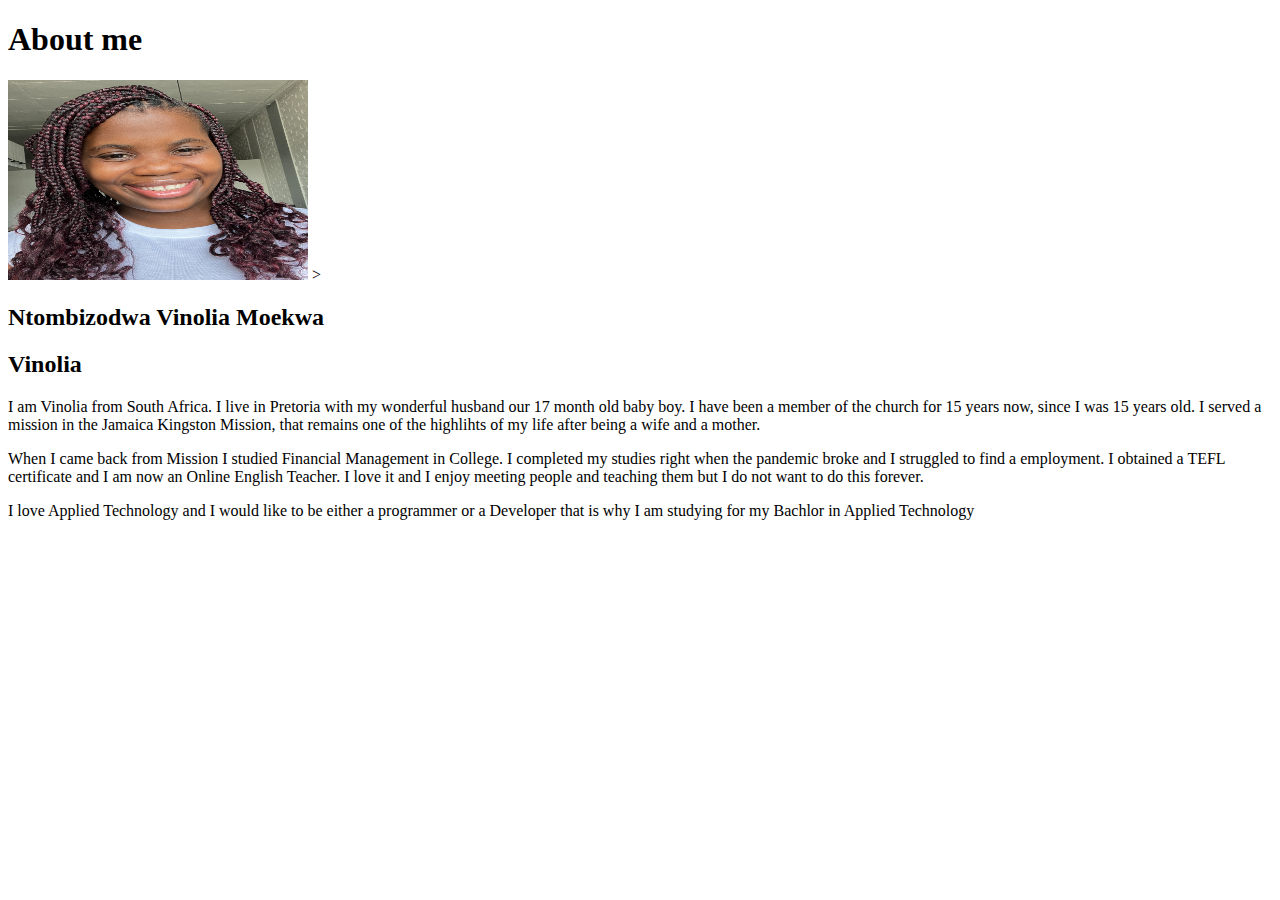
<file: aboutme/index.html>
<!DOCTYPE html>
<html lang="en">
<head>
    <meta charset="UTF-8">
    <meta http-equiv="X-UA-Compatible" content="IE=edge">
    <meta name="viewport" content="width=device-width, initial-scale=1.0">
    <title>Document</title>
</head>
<body>
    <h1>About me </h1>
    <img alt="An African woman smiling in maroon braids " src="images/IMG_8990.JPG"  width="300" height="200"> >
    <h2>Ntombizodwa Vinolia Moekwa</h2>
    <h2>Vinolia</h2>
    <p>I am Vinolia from South Africa. I live in Pretoria with my wonderful husband our 17 month old baby boy. I have been a member of the church for 15 years now, since I was 15 years old. I served a mission in the Jamaica Kingston Mission, that remains one of the highlihts of my life after being a wife and a mother. </p>
    <p>When I came back from Mission I studied Financial Management in College. I completed my studies right when the pandemic broke and I struggled to find a employment. I obtained a TEFL certificate and I am now an Online English Teacher. I love it and I enjoy meeting people and teaching them but I do not want to do this forever. </p>
    <p>I love Applied Technology and I would like to be either a programmer or a Developer that is why I am studying for my Bachlor in Applied Technology</p>
    
</body>
</html>
</file>
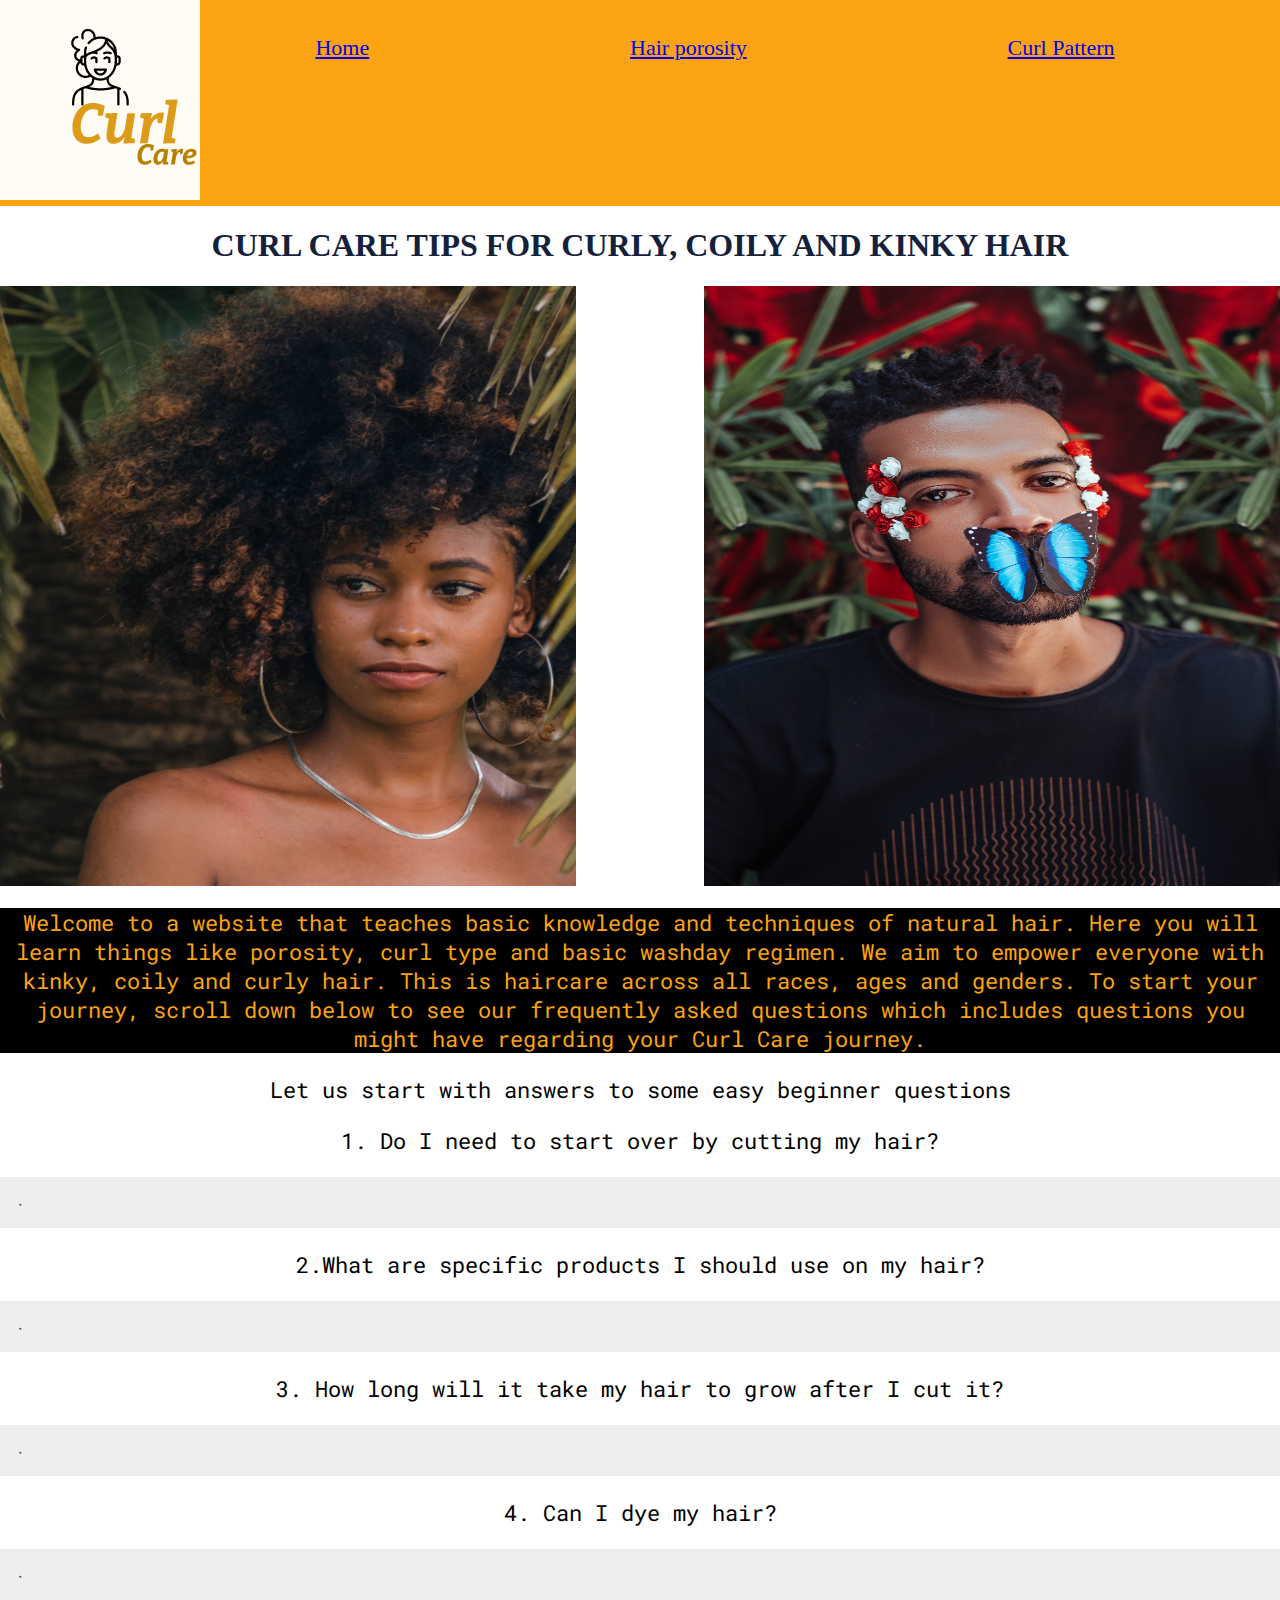
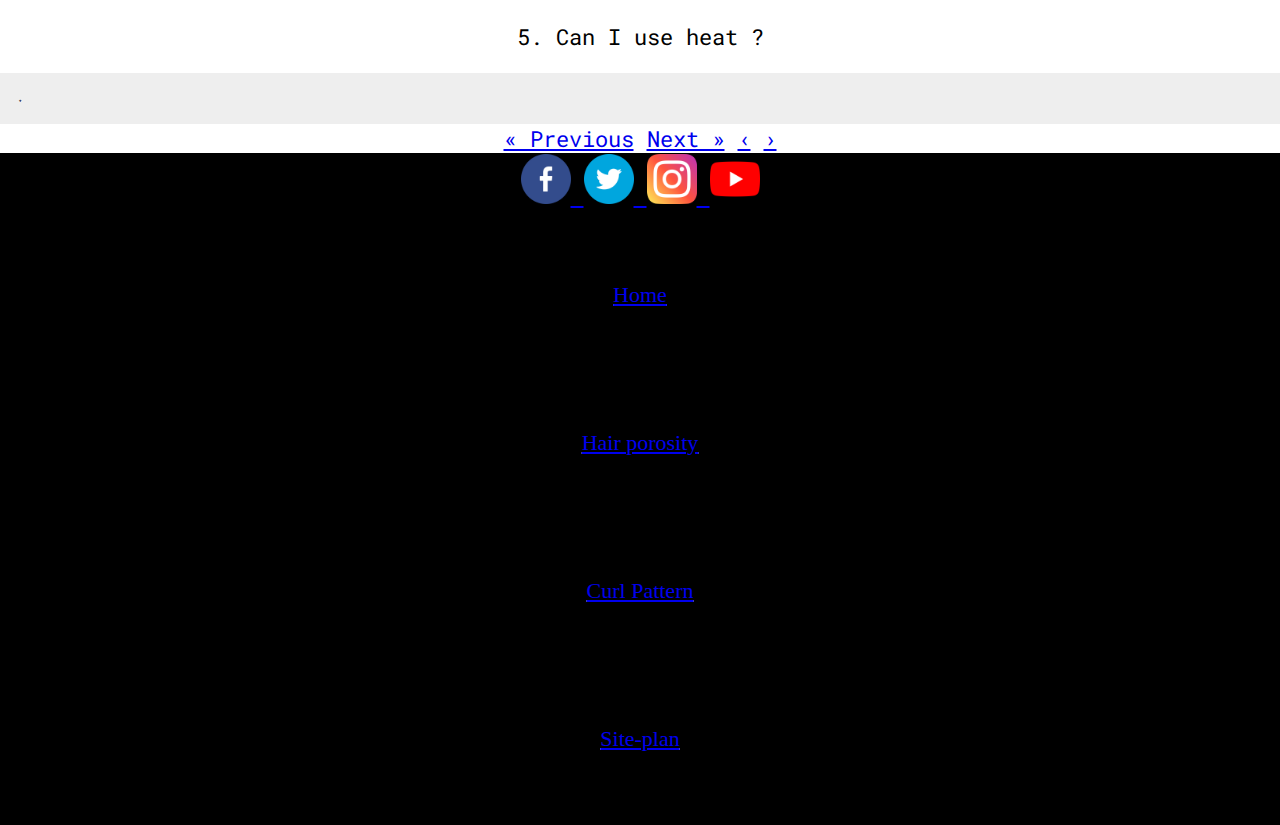
<file: curlcare/index.html>
<!DOCTYPE html>
<html lang="en">

<head>
    <link rel="stylesheet" href="styles/styles.css">
    <meta charset="UTF-8">
    <meta http-equiv="X-UA-Compatible" content="IE=edge">
    <meta name="viewport" content="width=device-width, initial-scale=1.0">
    <title>Curly Care</title>
</head>

<body>
    <div id="content">
        <header>
            <a id="logo_link" href="index.html">
                <img class="logo" src="images/81cc6e8c31fc4b80a42f565411ec5c7e.png" alt="logo">
            </a>
            <nav>
                <a href="index.html">Home</a>
                <a href="hair-porosity.html"> Hair porosity</a>
                <a href="curl-pattern.html"> Curl Pattern</a>
            </nav>
        </header>
        <main class="home-grid">
            <section>
                <h1> CURL CARE TIPS FOR CURLY, COILY AND KINKY HAIR</h1>
                <div id="models">
                    <img class="female" src="images/pexels-nicole-berro-1994818.jpg" alt="nicole">
                    <img class="male" src="images/pexels-lucas-alves-9899358.jpg" alt="lucas">
                </div>
                <p class="navy-background">
                    Welcome to a website that teaches basic knowledge and techniques of natural hair. Here you will
                    learn things like porosity, curl type and basic washday regimen. We aim to empower everyone with
                    kinky, coily and curly hair. This is haircare across all races, ages and genders. To start your
                    journey, scroll down below to see our frequently asked questions which includes questions you might
                    have regarding your Curl Care journey. </p>

                <p>Let us start with answers to some easy beginner questions </p>


                <p>1. Do I need to start over by cutting my hair?</p>
                <button class="accordion">&#x02D6;</button>
                <div class="panel">
                    <p>No, you can simply transition from straight to curly hair by refraining from using chemicals and
                        heat in your hair. You will also need to use products catered for curly hair. </p>
                </div>
                <p>2.What are specific products I should use on my hair?</p>
                <button class="accordion">&#x02D6;</button>
                <div class="panel">
                    <p> Products treat everyone differently so you need to find what works for you. A regimen is the
                        most important part even more important than using specific products. </p>
                </div>
                <p>3. How long will it take my hair to grow after I cut it?</p>
                <button class="accordion">&#x02D6;</button>
                <div class="panel">
                    <p> Healthy hair grows about 2 inches a month. </p>
                </div>
                <p>4. Can I dye my hair? </p>
                <button class="accordion">&#x02D6;</button>
                <div class="panel">
                    <p>You van dye your hair as long as you use plenty of protein in your hair to avoid damage. </p>
                </div>
                <p>5. Can I use heat ? </p>
                <button class="accordion">&#x02D6;</button>
                <div class="panel">
                    <p>You can use heat as long as you use a heat protector and not too often.</p>
                </div>
                <div id="next-buttons">
                    <a href="site-plan.html" class="previous">&laquo; Previous</a>
                    <a href="hair-porosity.html" class="next">Next &raquo;</a>

                    <a href="site-plan.html" class="previous round">&#8249;</a>
                    <a href="hair-porosity.html" class="next round">&#8250;</a>
                </div>
                <script>
                    var accordions = document.getElementsByClassName("accordion");

                    for (var i = 0; i < accordions.length; i++) {
                        accordions[i].addEventListener("click", function () {
                            this.classList.toggle("active");
                            var panel = this.nextElementSibling;
                            if (panel.style.maxHeight) {
                                panel.style.maxHeight = null;
                            } else {
                                panel.style.maxHeight = panel.scrollHeight + "px";
                            }
                        });
                    }

                </script>
            </section>
        </main>
        <footer>
            <div id="socials">
                <a href="https://facebook.com" target="_blank">
                    <img class="facebook" src="images/facebook.png" alt="fb icon">
                </a>
                <a href="https://twitter.com" target="_blank">
                    <img class="twitter" src="images/twitter.png" alt="twitter icon">
                </a>
                <a href="https://instagram.com" target="_blank">
                    <img class="instagram" src="images/instagram.png" alt="instagram icon">
                </a>
                <a href=" https://youtube.com" target="_blank">
                    <img class="youtube" src="images/youtube.png" alt="youtube icon">
                </a>
            </div>
            <div id="links">
                <p><a class="home" href="index.html">Home</a></p>
                <p><a class="porosity" href="hair-porosity.html"> Hair porosity</a></p>
                <p><a class="pattern" href="curl-pattern.html"> Curl Pattern</a></p>
                <p><a class="plan" href="site-plan.html"> Site-plan</a></p>

            </div>
        </footer>
    </div>
</body>


</html>
</file>
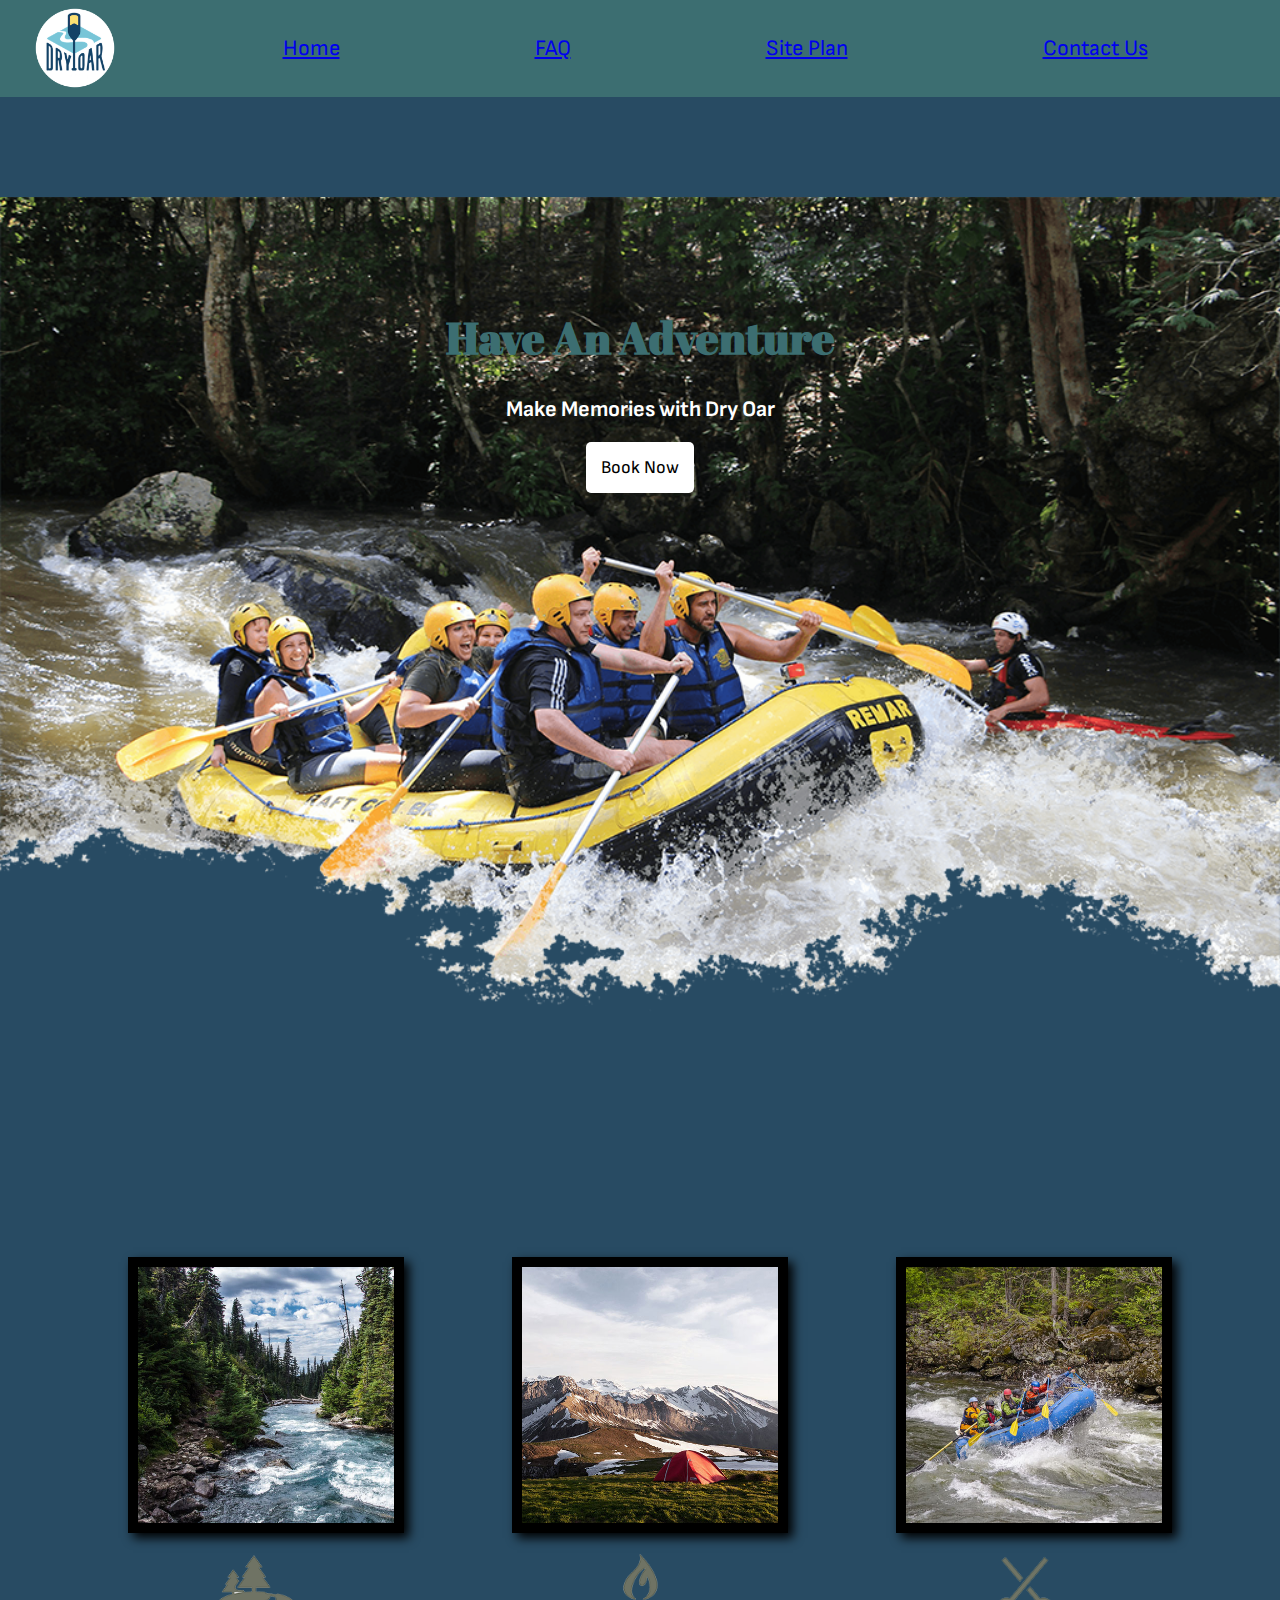
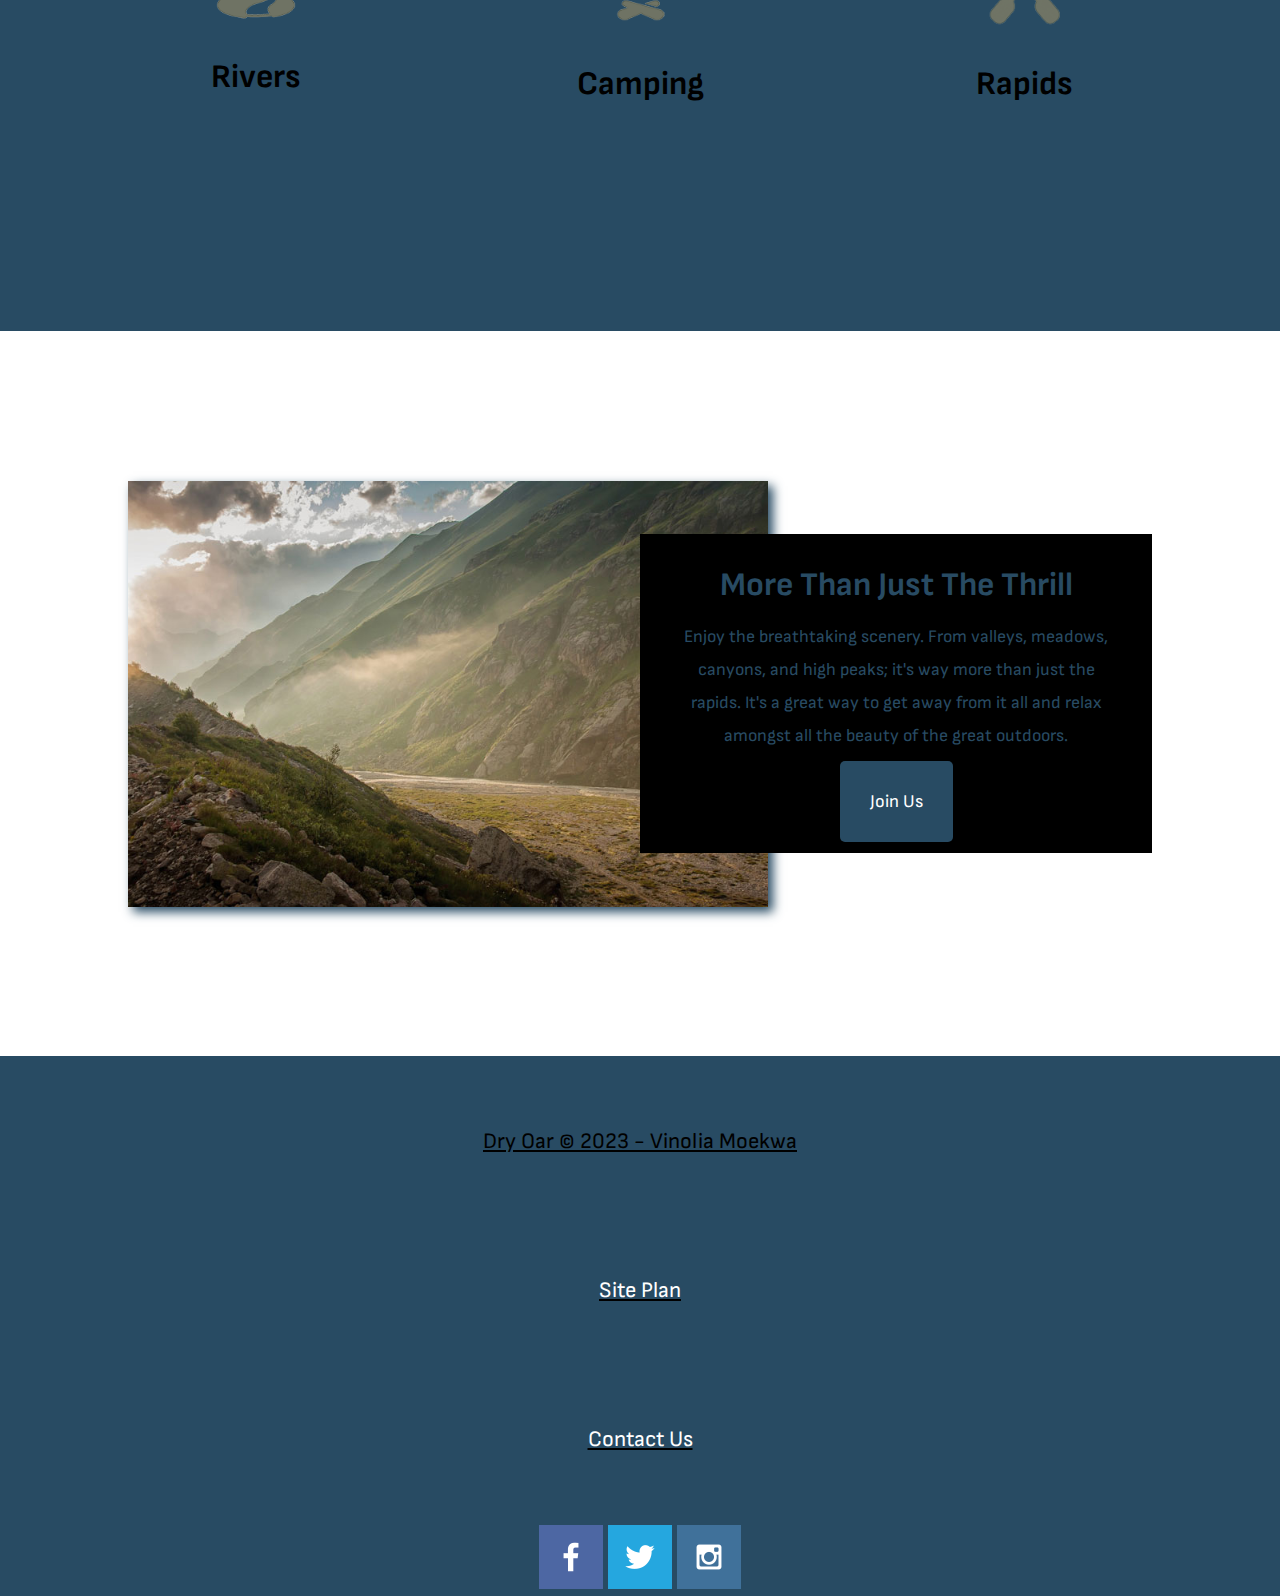
<file: wwr/index.html>
<!DOCTYPE html>
<html lang="en">

<head>
    <link rel="stylesheet" href="styles/style.css">
    <meta charset="UTF-8">
    <meta http-equiv="X-UA-Compatible" content="IE=edge">
    <meta name="viewport" content="width=device-width, initial-scale=1.0">
    <title>Dry Oar Boating</title>
</head>

<body>
    <div id="content">
        <header>
            <a id="logo_link" href="index.html">
                <img class="logo" src="images/logo.png" alt="Dry Oar Logo">
            </a>
            <nav>
                <a href="index.html">Home</a>
                <a href="faq.html">FAQ</a>
                <a href="site-plan-rafting.html">Site Plan</a>
                <a href="contactus.html">Contact Us</a>
            </nav>
        </header>
        <div id="hero">
            <div id="hero-box">
                <img id="hero-img" src="images/hero.png" alt="People enjoying white water rafting">
            </div>
            <section id="hero-msg">
                <h1 class="home-title">Have An Adventure</h1>
                <h4>Make Memories with Dry Oar </h4>
                <div class='button-box'>
                </div>
                <a class='book' href="rates.html">Book Now</a>
            </section>
        </div>

        <main class="home-grid">
            <section class="rivers-card">
                <img class="card-img" src="images/rivers.jpg" alt="river in forest">
                <img class="icon" src="images/river_icon.png" alt="river icon">
                <h2>Rivers</h2>
            </section>
            <section class="camping-card">
                <img class="card-img" src="images/camping.jpg" alt="tent in mountains">
                <img class="icon" src="images/fire_icon.png" alt="fire icon">
                <h2>Camping</h2>
            </section>
            <section class="rapids-card">
                <img class="card-img" src="images/rapids.jpg" alt="rafting boat">
                <img class="icon" src="images/oars.png" alt="oars icon">
                <h2>Rapids</h2>
            </section>
            <div id="background"></div>
            <img class="mountains" src="images/mountains.jpg" alt="Misty mountains">
            <section class="msg">
                <h2>More Than Just The Thrill</h2>
                <p>Enjoy the breathtaking scenery. From valleys, meadows, canyons, and high peaks; it's way more than
                    just the rapids. It's a great way to get away from it all and relax amongst all the beauty of the
                    great outdoors. </p>
                <a class='join' href="rivers.html">Join Us</a>
            </section>
        </main>

        <footer>
            <p>Dry Oar &copy; 2023 - Vinolia Moekwa</p>
            <p><a href="site-plan-rafting.html">Site Plan</a></p>
            <p><a href="contactus.html">Contact Us</a></p>
            <div class="social">
                <a href="https://facebook.com" target="_blank">
                    <img src="images/facebook.png" alt="fb icon">
                </a>
                <a href="https://twitter.com" target="_blank">
                    <img src="images/twitter.png" alt="twitter icon">
                </a>
                <a href="https://instagram.com" target="_blank">
                    <img src="images/instagram.png" alt="instagram icon">
                </a>
            </div>
        </footer>
    </div>
</body>

</html>
</file>
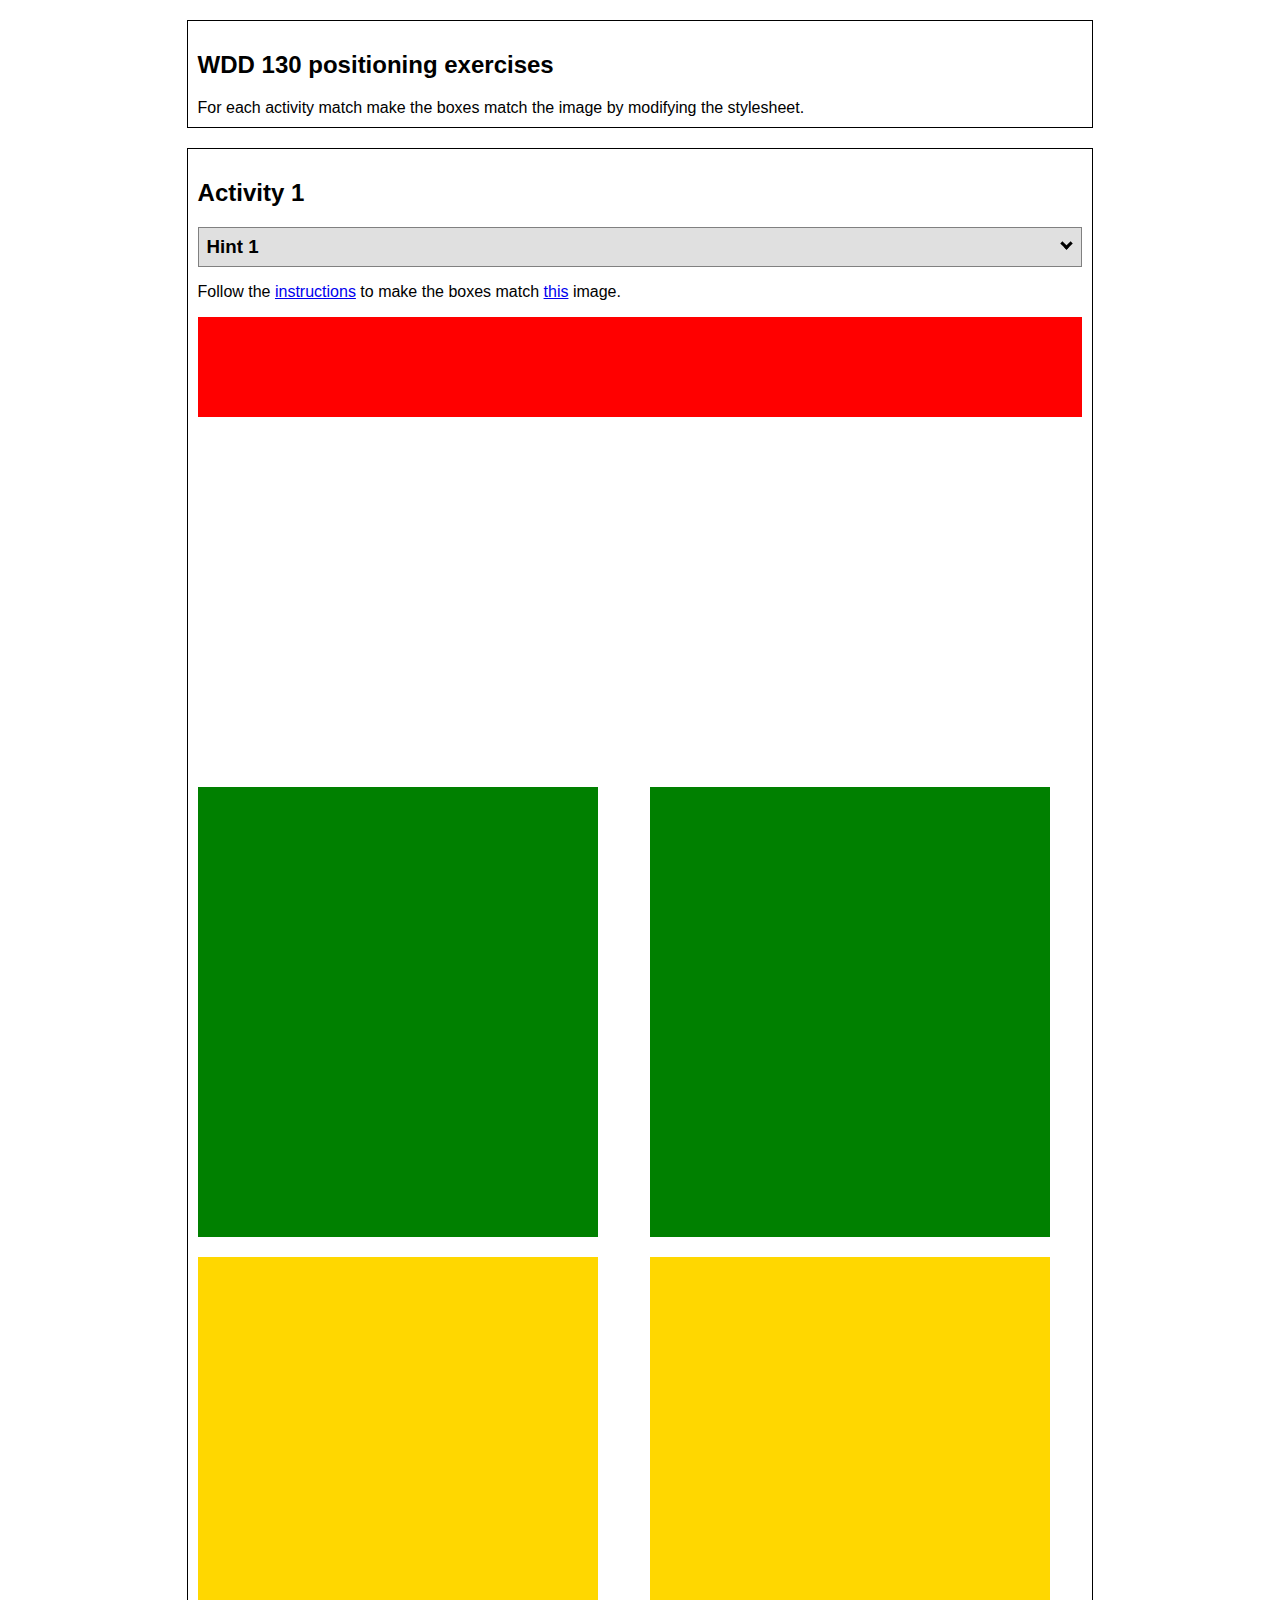
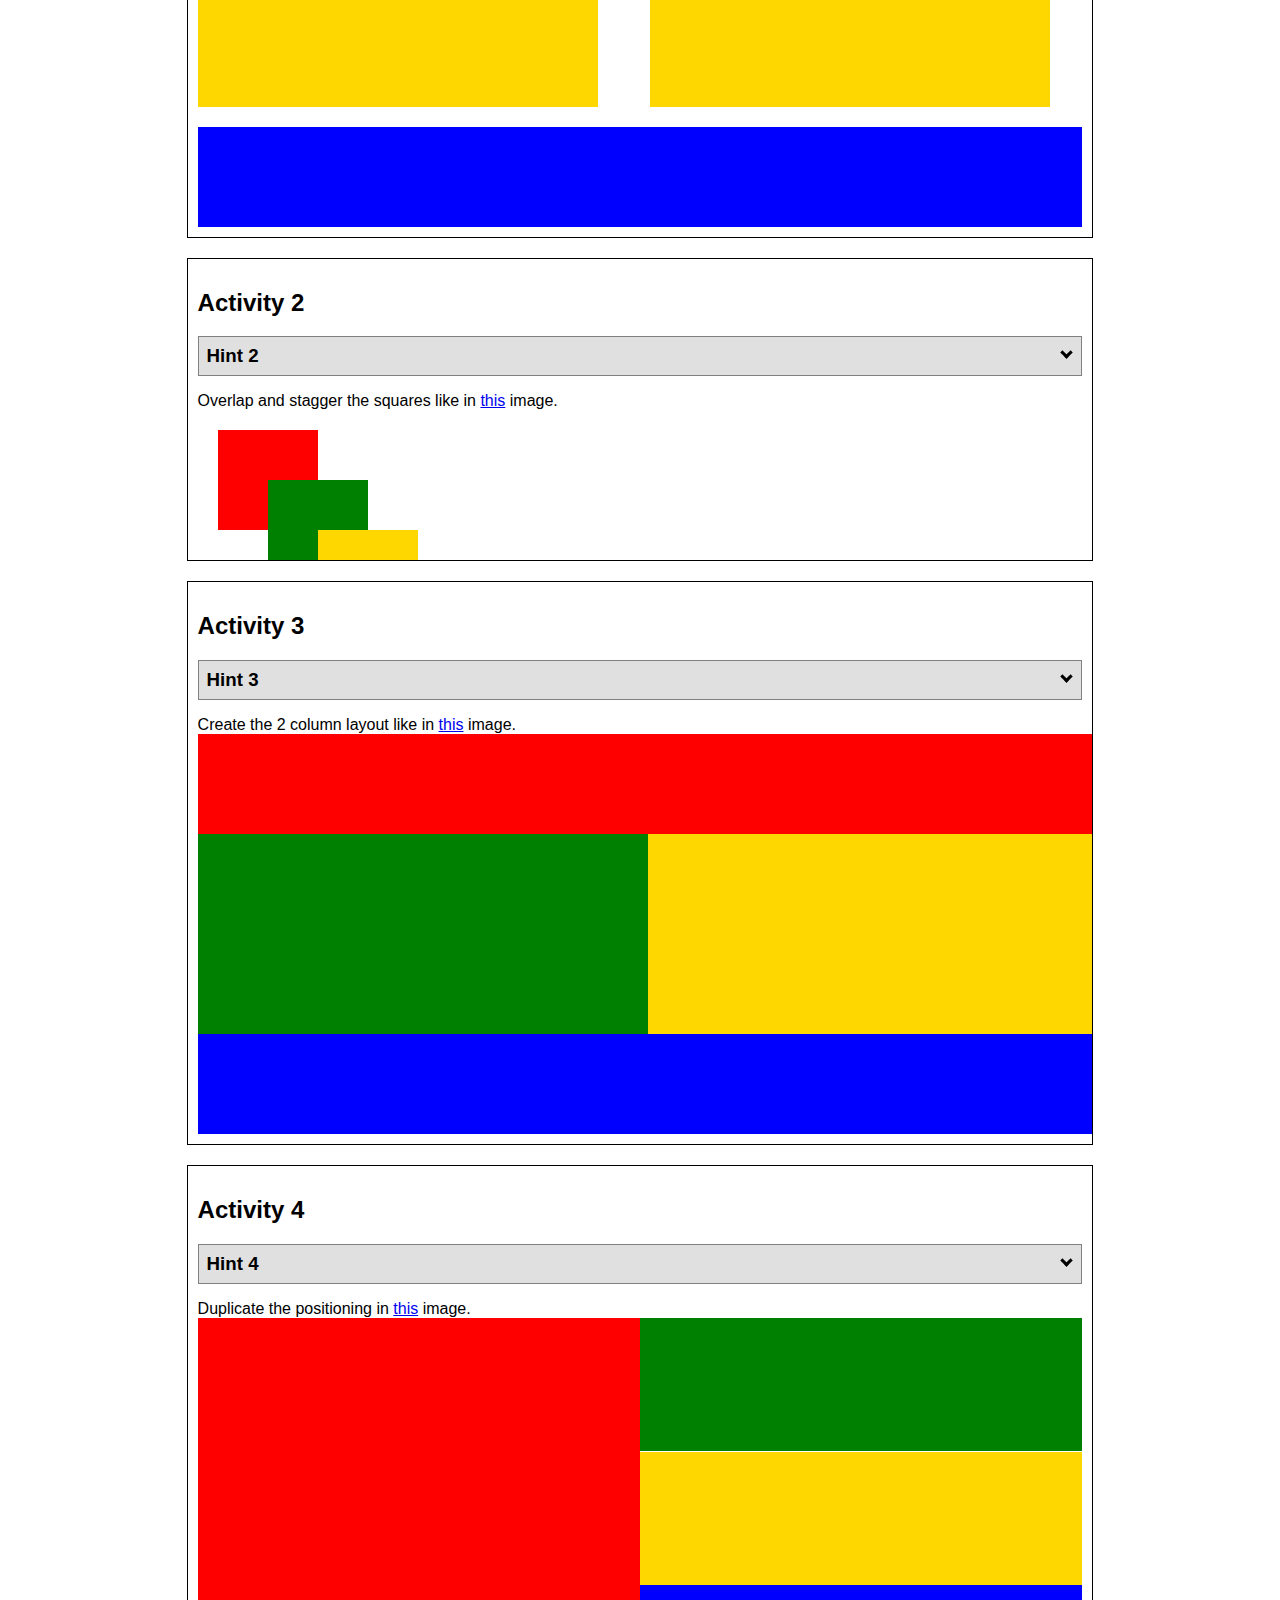
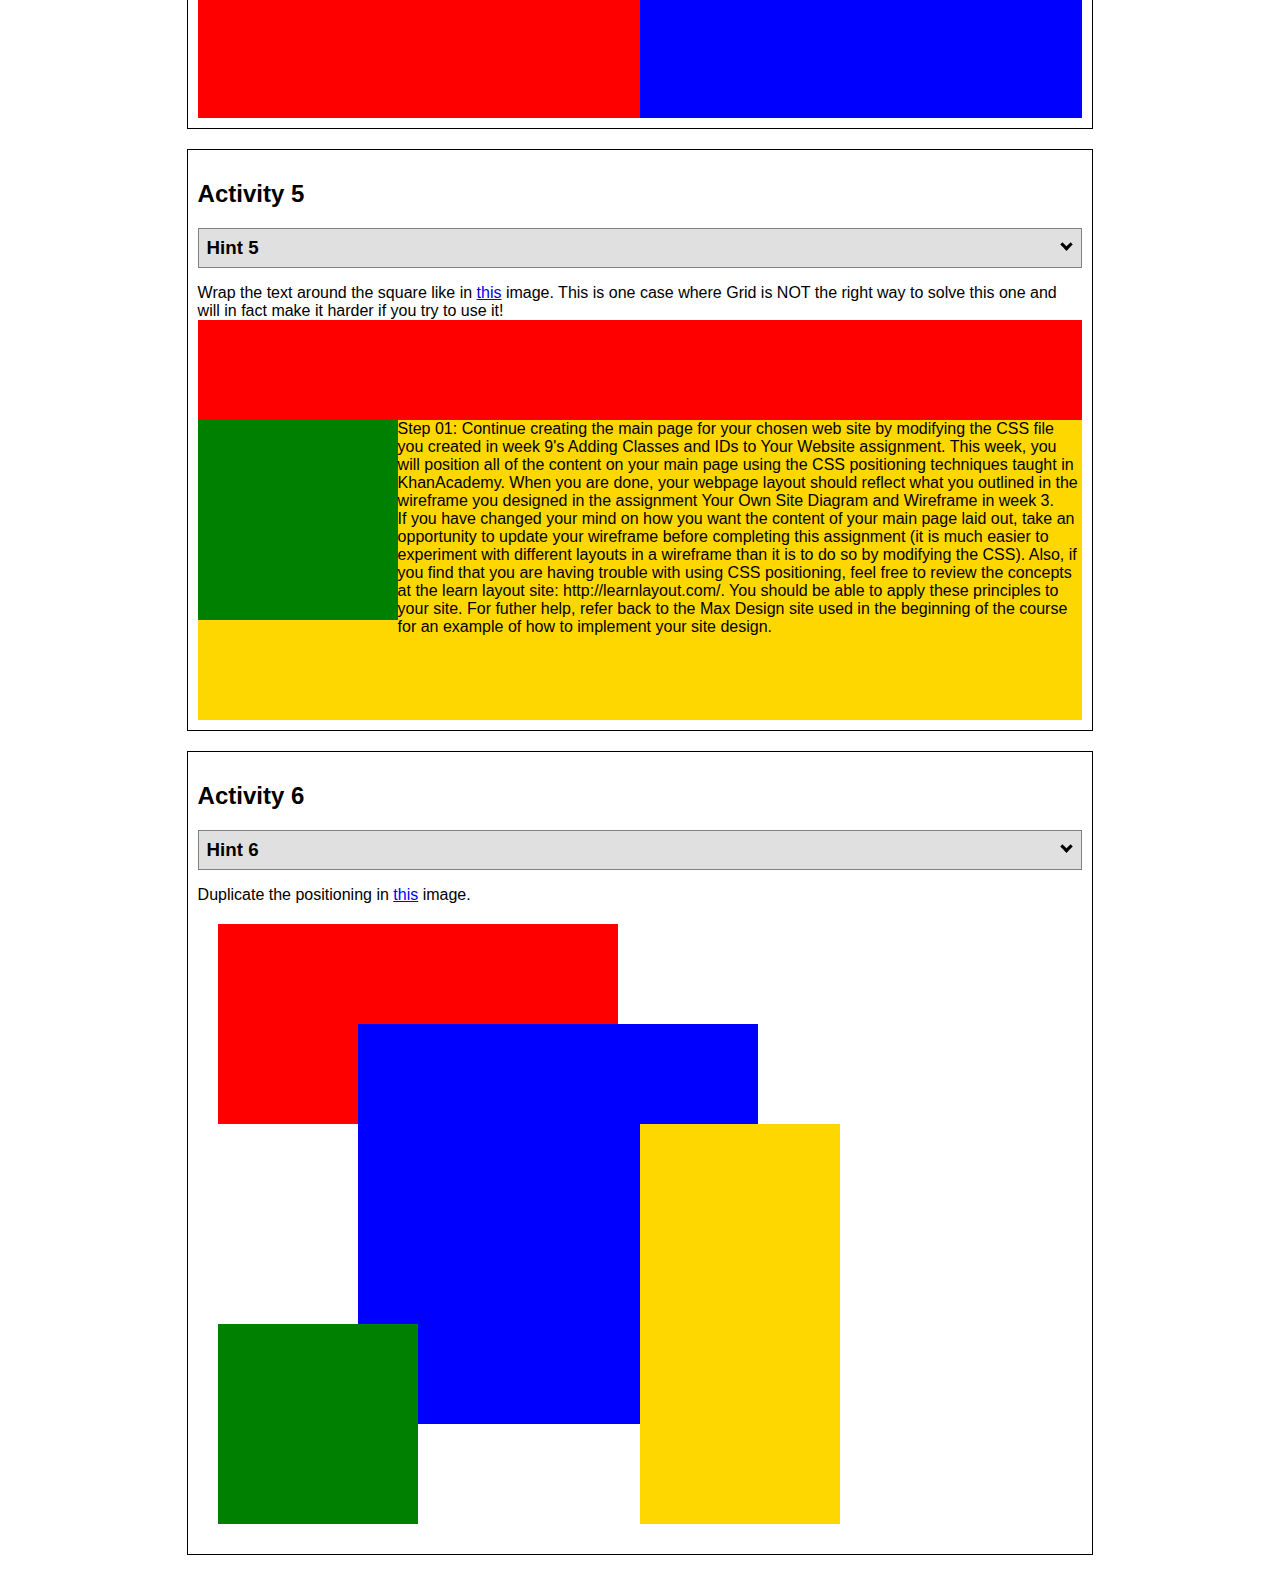
<file: positioning.html>
<!DOCTYPE html>
<html lang="en">
  <head>
    <!-- HTML - Name: positioning.html -->
    <title>Positioning Activity</title>
    <link rel="stylesheet" type="text/css" href="positionstyles.css" />
  </head>
  <body>
    <div class="activity">
      <h2>WDD 130 positioning exercises</h2>
      For each activity match make the boxes match the image by modifying the stylesheet.</div>
    <div class="activity">
      <h2>Activity 1</h2>
      <section class="hint"><input type="checkbox" ><i></i> <h3>Hint 1</h3><div><p>Check out the <a href="https://byui-wdd.github.io/wdd130/activities/w06-css-positioning.html" target="_blank">activity instructions</a> in Ilearn!</p></div></section>
      <p>Follow the <a href="https://byui-wdd.github.io/wdd130/activities/w06-css-positioning.html" target="_blank">instructions</a> to make the boxes match  <a href="https://byui-wdd.github.io/wdd130/images/example1.png" target="_blank">this</a> image.</p>
      <div class="content1" >
        <div class="red1" ></div>
        <div class="green1" ></div>
        <div class="green1" ></div>
        <div class="yellow1"></div>
        <div class="yellow1"></div>
        <div class="blue1"></div>
      </div>
    </div>
    <div class="activity">
      <h2>Activity 2</h2>
      <section class="hint"><input type="checkbox" > <h3>Hint 2</h3><i></i><div>
      <ul>
      <li>grid-template-columns: 50px 50px 50px 50px 50px </li></ul></div></section>
      <p>Overlap and stagger the squares like in <a href="https://byui-wdd.github.io/wdd130/images/example2.png" target="_blank">this</a> image.</p>
      <div class="content2" >
        <div class="red2" ></div>
        <div class="green2" ></div>
        <div class="yellow2"></div>
        <div class="blue2"></div>
      </div>
    </div>
    <div class="activity">
      <h2>Activity 3</h2>
      <section class="hint"><input type="checkbox" > <h3>Hint 3</h3><i></i><div><p>This one is going to be best solved with CSS Grid. Remember to make the boxes the right width first...then start moving them around. </p><h4>Properties used:</h4><ul><li>display:grid;</li><li>grid-template-columns:</li><li>grid-column-gap:</li>
        <li>grid-column:</li>  </ul></div></section>
      Create the 2 column layout like in <a href="https://byui-wdd.github.io/wdd130/images/example3.png" target="_blank">this</a>  image.
      <div class="content3" >
        <div class="red3" ></div>
        <div class="green3" ></div>
        <div class="yellow3"></div>
        <div class="blue3"></div>
      </div>
    </div>
    <div class="activity">
      <h2>Activity 4</h2>
      <section class="hint"><input type="checkbox" > <h3>Hint 4</h3><i></i><div><p>For the others we have been primarily concerned with width. For this one you will need to adjust height as well. </p><h4>Properties used:</h4><ul><li>display:grid;</li><li>grid-template-columns:</li><li>grid-row:</li></ul></div></section>
      Duplicate the positioning in <a href="https://byui-wdd.github.io/wdd130/images/example4.png" target="_blank">this</a> image. 
      <div class="content4" >
        <div class="red4" ></div>
        <div class="green4" ></div>
        <div class="yellow4"></div>
        <div class="blue4"></div>
      </div>
    </div>

    <div class="activity">
      <h2>Activity 5</h2>
      <section class="hint"><input type="checkbox" > <h3>Hint 5</h3><i></i><div><p>Grid is <strong>not</strong> the right way to do this.  In fact there is only one way to really do that...and that is with float. Remember that we float the thing we want the text to wrap around.  Also remember to start by making all the shapes the right size and shape.</p><h4>Properties used:</h4><ul><li>float: left;</li></ul></div></section>
      Wrap the text around the square like in <a href="https://byui-wdd.github.io/wdd130/images/example5.png" target="_blank">this</a> image. This is one case where Grid is NOT the right way to solve this one and will in fact make it harder if you try to use it!
      <div class="content5" >
        <div class="red5" ></div>
        <div class="green5" ></div>
        <div class="yellow5">Step 01: Continue creating the main page for your chosen web site by modifying the CSS file you created in week 9's Adding Classes and IDs to Your Website assignment. This week, you will position all of the content on your main page using the CSS positioning techniques taught in KhanAcademy. When you are done, your webpage layout should reflect what you outlined in the wireframe you designed in the assignment Your Own Site Diagram and Wireframe in week 3. <br />
          If you have changed your mind on how you want the content of your main page laid out, take an opportunity to update your wireframe before completing this assignment (it is much easier to experiment with different layouts in a wireframe than it is to do so by modifying the CSS). Also, if you find that you are having trouble with using CSS positioning, feel free to review the concepts at the learn layout site: http://learnlayout.com/. You should be able to apply these principles to your site. For futher help, refer back to the Max Design site used in the beginning of the course for an example of how to implement your site design.</div>
        <div class="blue5"></div>
      </div>
    </div>
    <div class="activity">
      <h2>Activity 6</h2>
      <section class="hint"><input type="checkbox" > <h3>Hint 6</h3><i></i><div><p>This one is all about visualizing the grid behind the layout. If you are having a hard time doing that first: all the sizes are even multiples of 100, and second here is another example with the lines drawn: <a href="https://byui-wdd.github.io/wdd130/images/example6-hint.png" target="_blank">example 6 with lines</a>. For this one you will find it easiest if you use px for the column width. You can also use <kbd>z-index</kbd> to control the element layering.    </p><h4>Properties used:</h4><ul><li>display:grid;</li><li>grid-template-columns:</li><li>grid-column:</li><li>grid-row:</li><li><a href="https://www.w3schools.com/cssref/pr_pos_z-index.asp" target="_blank">z-index:</a></li></ul></div></section>
      Duplicate the positioning in <a href="https://byui-wdd.github.io/wdd130/images/example6.png" target="_blank">this</a> image.
      <div class="content6" >
        <div class="red6" ></div>
        <div class="green6" ></div>
        <div class="yellow6"></div>
        <div class="blue6"></div>
      </div>
    </div>
  </body>
</html>
</file>
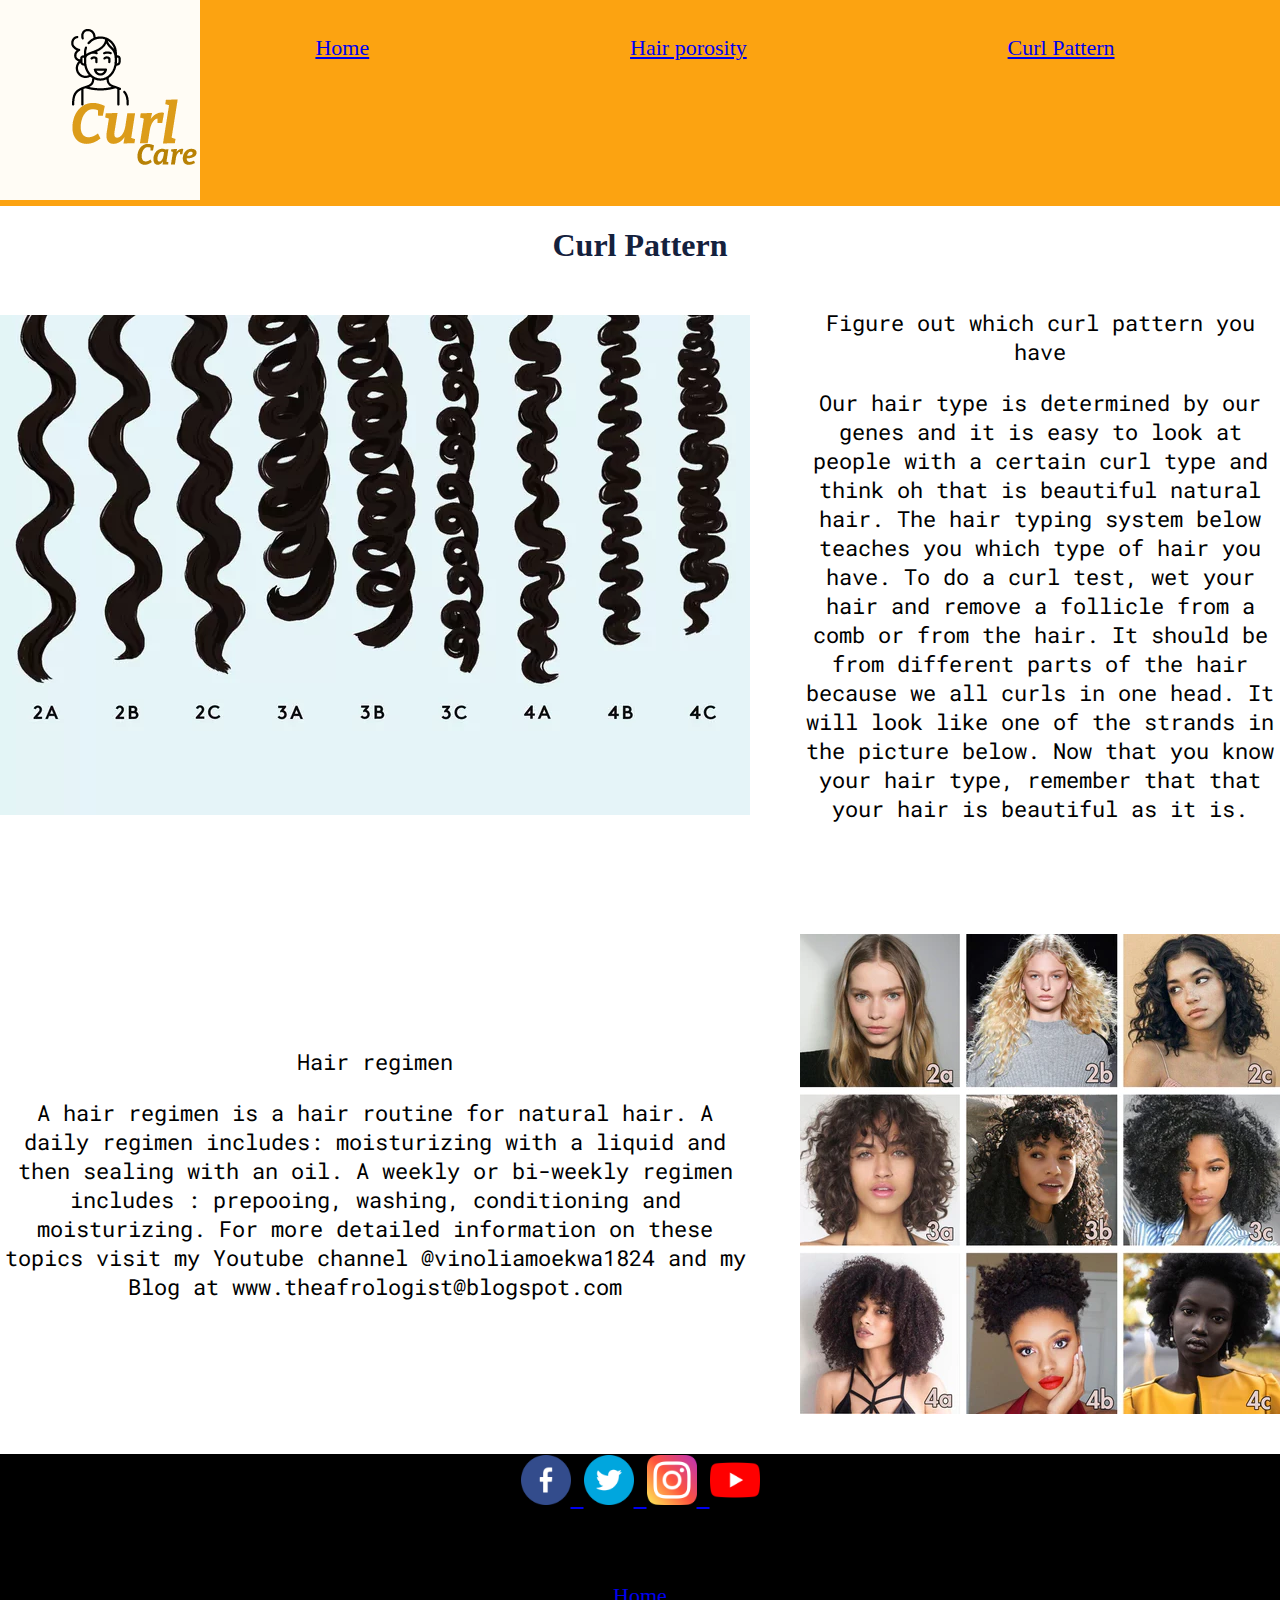
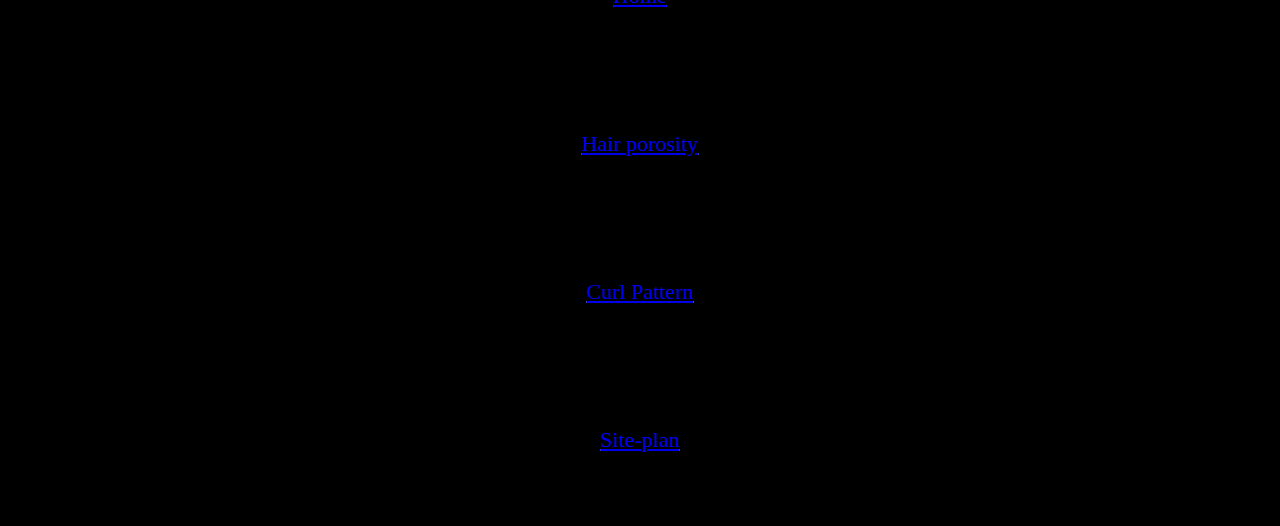
<file: curlcare/curl-pattern.html>
<!DOCTYPE html>
<html lang="en">

<head>
    <link rel="stylesheet" href="styles/styles.css">
    <meta charset="UTF-8">
    <meta http-equiv="X-UA-Compatible" content="IE=edge">
    <meta name="viewport" content="width=device-width, initial-scale=1.0">
    <title>Curly Care</title>
</head>

<body>
    <div id="content">
        <header>
            <a id="logo_link" href="index.html">
                <img class="logo" src="images/81cc6e8c31fc4b80a42f565411ec5c7e.png" alt="logo">
            </a>
            <nav>
                <a href="index.html">Home</a>
                <a href="hair-porosity.html"> Hair porosity</a>
                <a href="curl-pattern.html"> Curl Pattern</a>
            </nav>
        </header>

        <main>
            <h1>Curl Pattern</h1>
            <div id="curl-care-grid">
                <img class="types" src="images/9-Curly-Hair-Types-Tout-2-9cc75cdc8ff54a85b77f5ea1422e1f76.webp"
                    alt="curly hair types">
                <div class="paragraph1">
                    <p>Figure out which curl pattern you have </p>
                    <p>Our hair type is determined by our genes and it is easy to look at people with a certain curl
                        type and think oh that is beautiful natural hair. The hair typing system below teaches you
                        which type of hair you have. To do a curl test, wet your hair and remove a follicle from a
                        comb or from the hair. It should be from different parts of the hair because we all curls in
                        one head. It will look like one of the strands in the picture below. Now that you know your
                        hair type, remember that that your hair is beautiful as it is. </p>
                </div>

                <div class="paragraph2">
                    <p>Hair regimen </p>
                    <p>A hair regimen is a hair routine for natural hair. A daily regimen includes: moisturizing
                        with a liquid and then sealing with an oil. A weekly or bi-weekly regimen includes :
                        prepooing, washing, conditioning and moisturizing. For more detailed information on these
                        topics visit my Youtube channel @vinoliamoekwa1824 and my Blog at
                        www.theafrologist@blogspot.com</p>
                </div>
                <img class="chart" src="images/Hairtypechart_copy_480x480.webp" alt="hair type chart">
            </div>
        </main>
        <footer>
            <div id="socials">
                <a href="https://facebook.com" target="_blank">
                    <img class="facebook" src="images/facebook.png" alt="fb icon">
                </a>
                <a href="https://twitter.com" target="_blank">
                    <img class="twitter" src="images/twitter.png" alt="twitter icon">
                </a>
                <a href="https://instagram.com" target="_blank">
                    <img class="instagram" src="images/instagram.png" alt="instagram icon">
                </a>
                <a href=" https://youtube.com" target="_blank">
                    <img class="youtube" src="images/youtube.png" alt="youtube icon">
                </a>
            </div>
            <div id="links">
                <p><a class="home" href="index.html">Home</a></p>
                <p><a class="porosity" href="hair-porosity.html"> Hair porosity</a></p>
                <p><a class="pattern" href="curl-pattern.html"> Curl Pattern</a></p>
                <p><a class="plan" href="site-plan.html"> Site-plan</a></p>
            </div>
        </footer>
    </div>
</body>

</html>
</file>
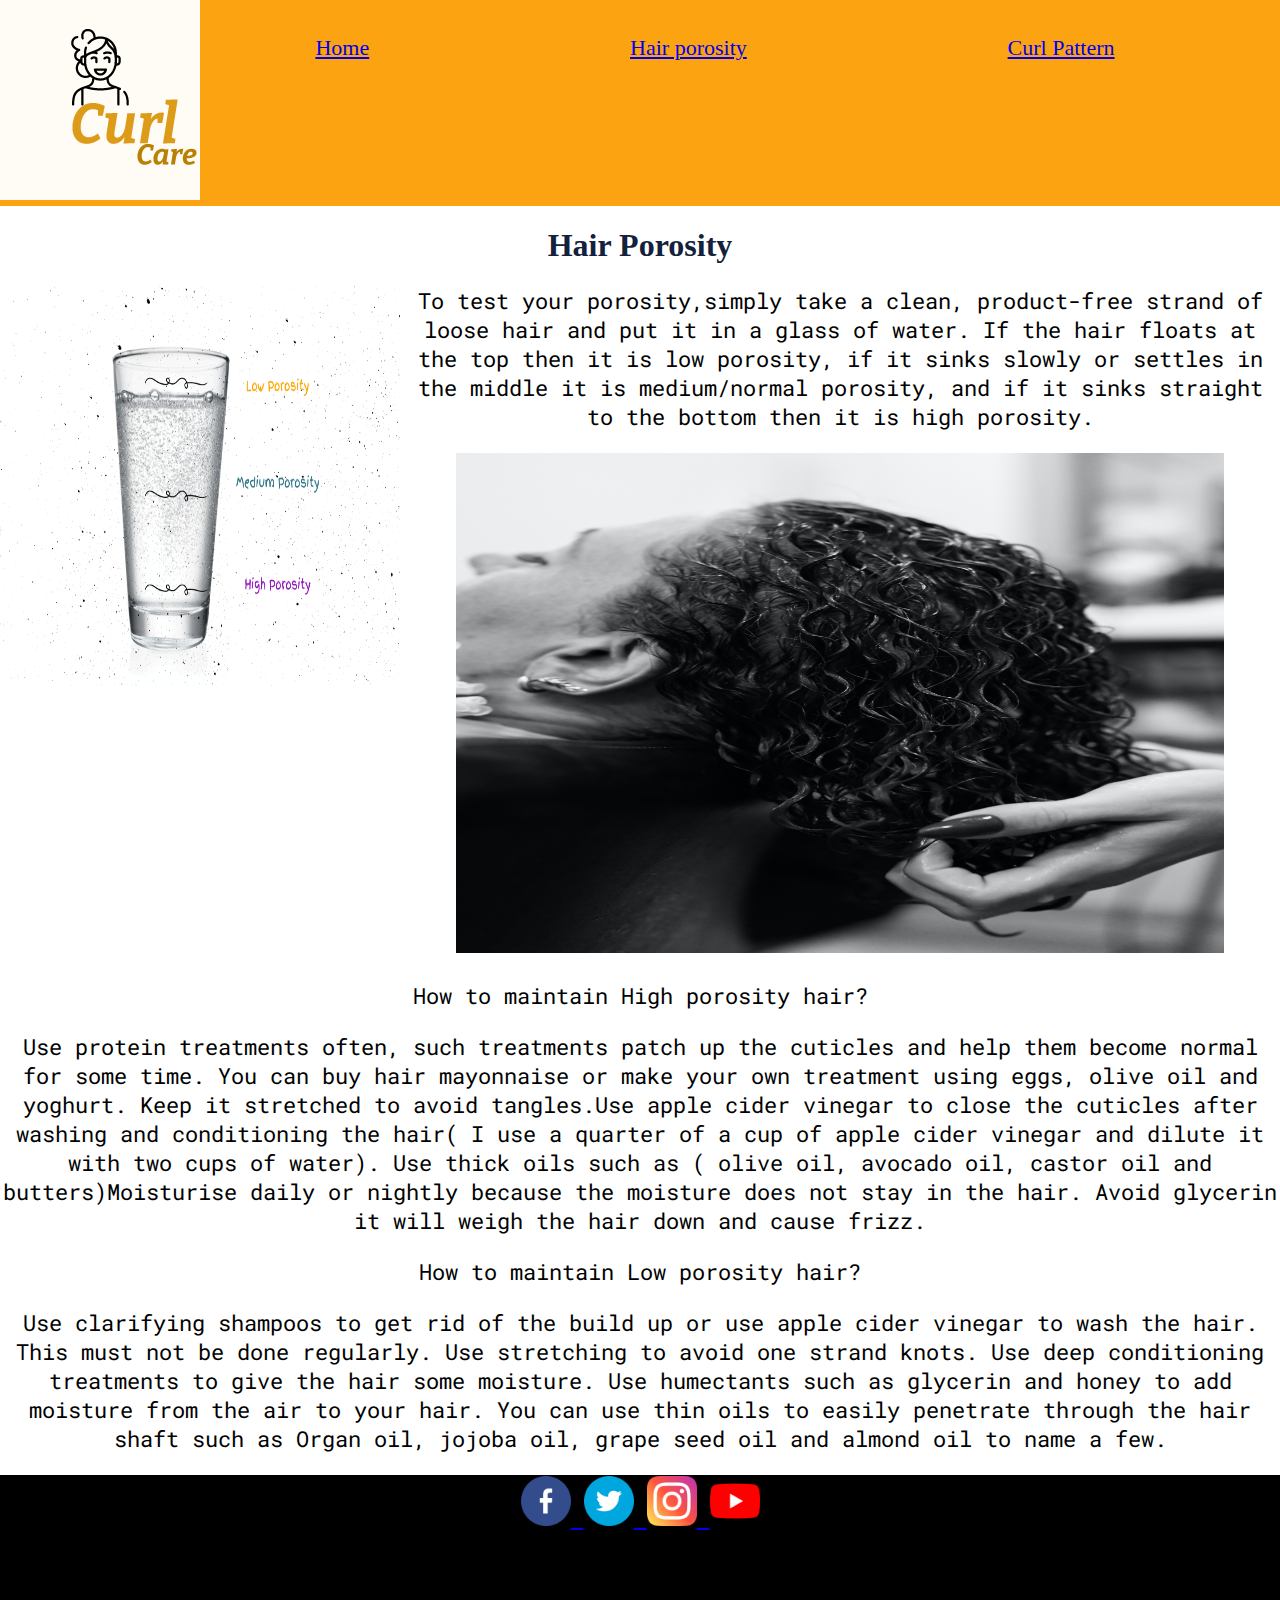
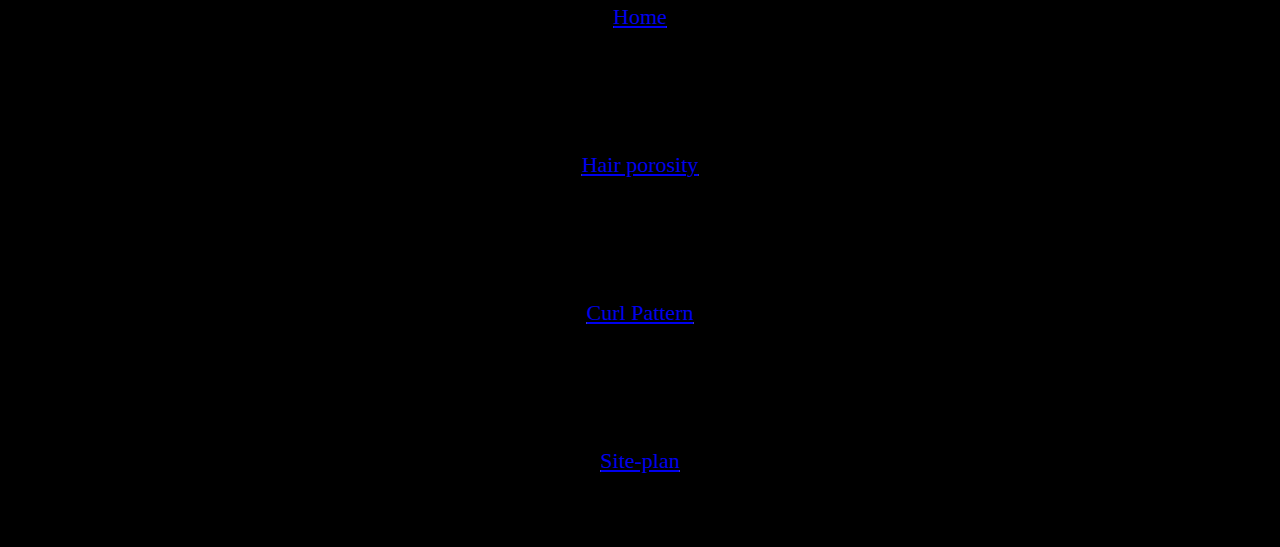
<file: curlcare/hair-porosity.html>
<!DOCTYPE html>
<html lang="en">

<head>
    <link rel="stylesheet" href="styles/styles.css">
    <meta charset="UTF-8">
    <meta http-equiv="X-UA-Compatible" content="IE=edge">
    <meta name="viewport" content="width=device-width, initial-scale=1.0">
    <title>Curly Care</title>
</head>

<body>
    <div id="content">
        <header>
            <a id="logo_link" href="index.html">
                <img class="logo" src="images/81cc6e8c31fc4b80a42f565411ec5c7e.png" alt="logo">
            </a>
            <nav>
                <a href="index.html">Home</a>
                <a href="hair-porosity.html"> Hair porosity</a>
                <a href="curl-pattern.html"> Curl Pattern</a>

            </nav>
        </header>
        <div class="hair-porosity-grid">
            <section>
                <h1>Hair Porosity</h1>
                <img class="glass" src="images/hair-porosity.jpj.webp" alt="porosity">
                <div id="test">

                    <p>To test your porosity,simply take a clean,
                        product-free strand of loose hair and put it in a glass of water. If the
                        hair floats at the top then it is low porosity, if it sinks slowly or settles in the middle it
                        is medium/normal porosity, and if it sinks straight to the bottom then it is high porosity.</p>
                </div>
                <img class="wet-hair" src="images/pexels-polinach-11139560.jpg" alt="wet hair">
                <div id="curl-care">
                    <p>How to maintain High porosity hair?</p>

                    <p>Use protein treatments often, such treatments patch up the cuticles and help them become
                        normal for some time. You can buy hair mayonnaise or make your own treatment using eggs,
                        olive oil and yoghurt. Keep it stretched to avoid tangles.Use apple cider vinegar to close
                        the cuticles after washing and conditioning the hair( I use a quarter of a cup of apple
                        cider vinegar and dilute it with two cups of water). Use thick oils such as ( olive oil,
                        avocado oil, castor oil and butters)Moisturise daily or nightly because the moisture does
                        not stay in the hair. Avoid glycerin it will weigh the hair down and cause frizz.
                    </p>
                    <p>How to maintain Low porosity hair?</p>
                    <p>Use clarifying shampoos to get rid of the build up or use apple cider vinegar to wash the
                        hair. This must not be done regularly. Use stretching to avoid one strand knots. Use deep
                        conditioning treatments to give the hair some moisture. Use humectants such as glycerin and
                        honey to add moisture from the air to your hair. You can use thin oils to easily penetrate
                        through the hair shaft such as Organ oil, jojoba oil, grape seed oil and almond oil to name
                        a few.
                    </p>
                </div>
            </section>
        </div>
        <footer>
            <div id="socials">
                <a href="https://facebook.com" target="_blank">
                    <img class="facebook" src="images/facebook.png" alt="fb icon">
                </a>
                <a href="https://twitter.com" target="_blank">
                    <img class="twitter" src="images/twitter.png" alt="twitter icon">
                </a>
                <a href="https://instagram.com" target="_blank">
                    <img class="instagram" src="images/instagram.png" alt="instagram icon">
                </a>
                <a href=" https://youtube.com" target="_blank">
                    <img class="youtube" src="images/youtube.png" alt="youtube icon">
                </a>
            </div>
            <div id="links">
                <p><a class="home" href="index.html">Home</a></p>
                <p><a class="porosity" href="hair-porosity.html"> Hair porosity</a></p>
                <p><a class="pattern" href="curl-pattern.html"> Curl Pattern</a></p>
                <p><a class="plan" href="site-plan.html"> Site-plan</a></p>
            </div>
        </footer>
    </div>
</body>

</html>
</file>
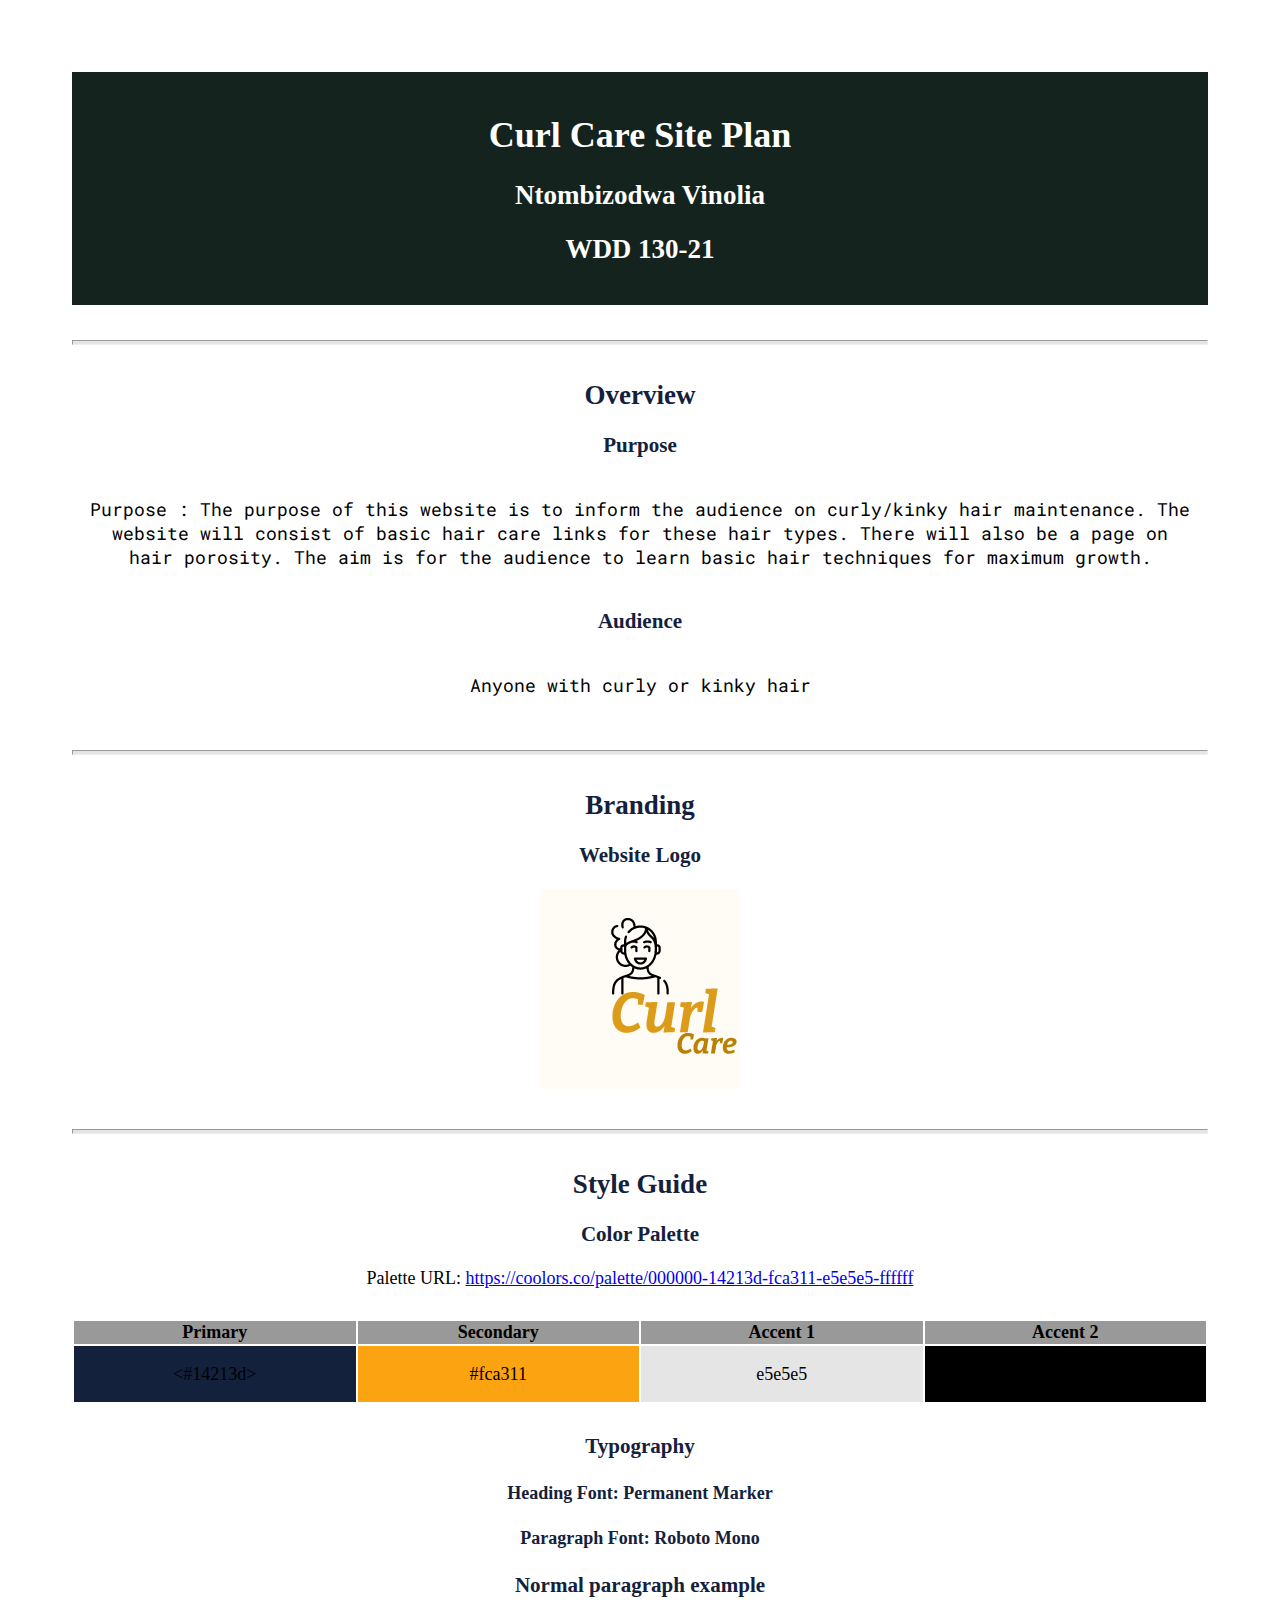
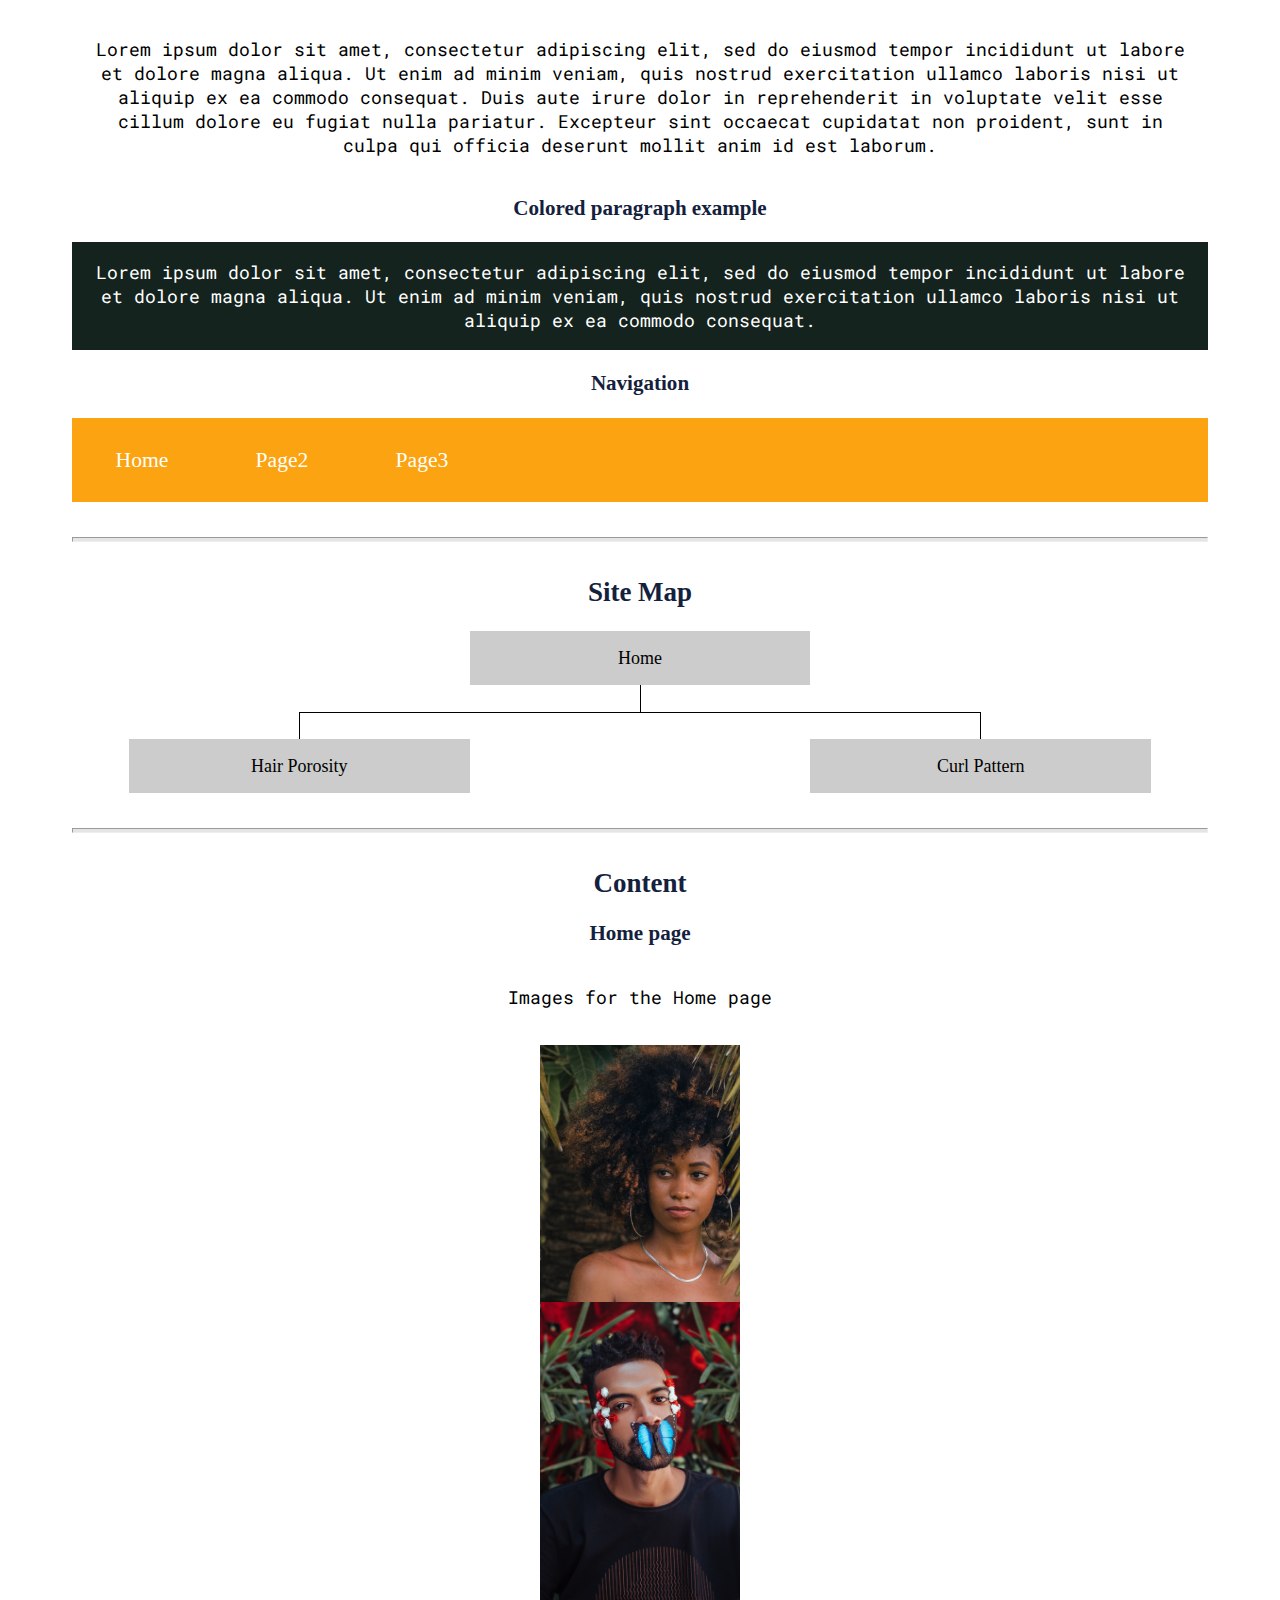
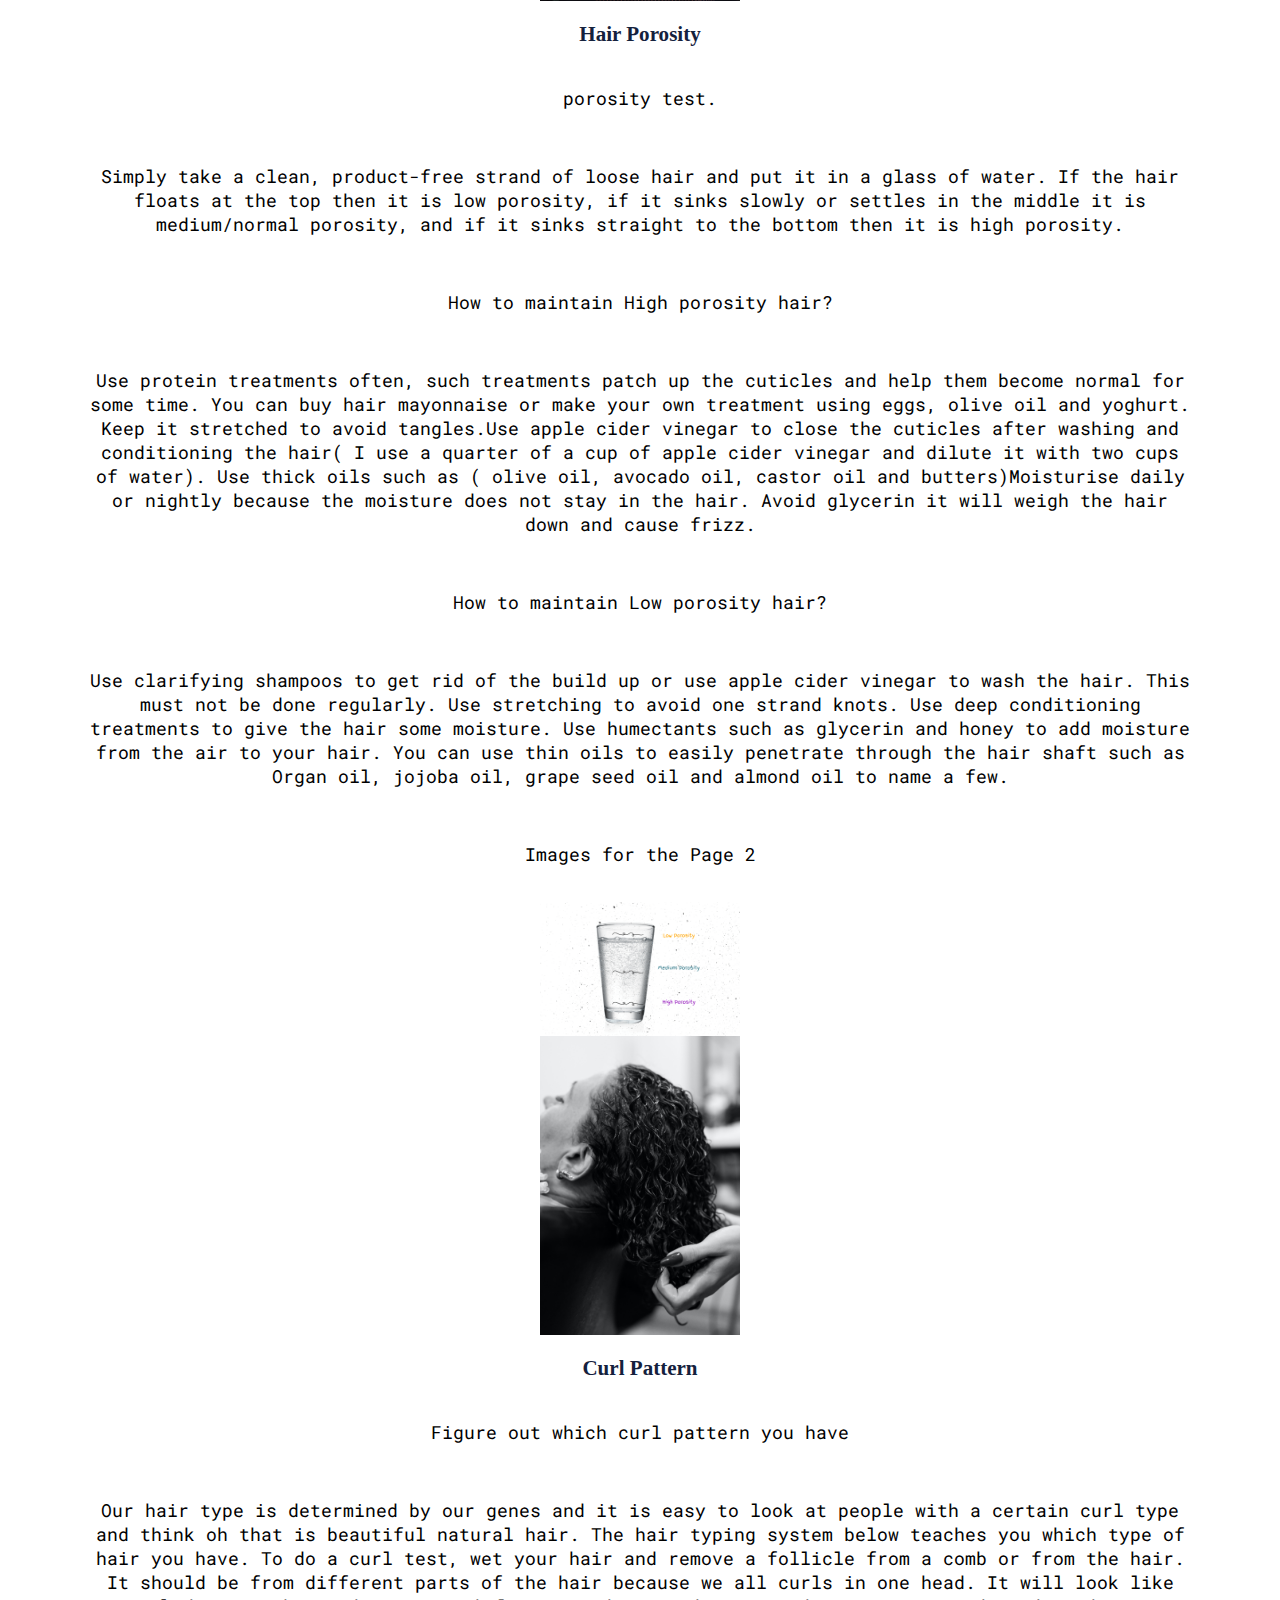
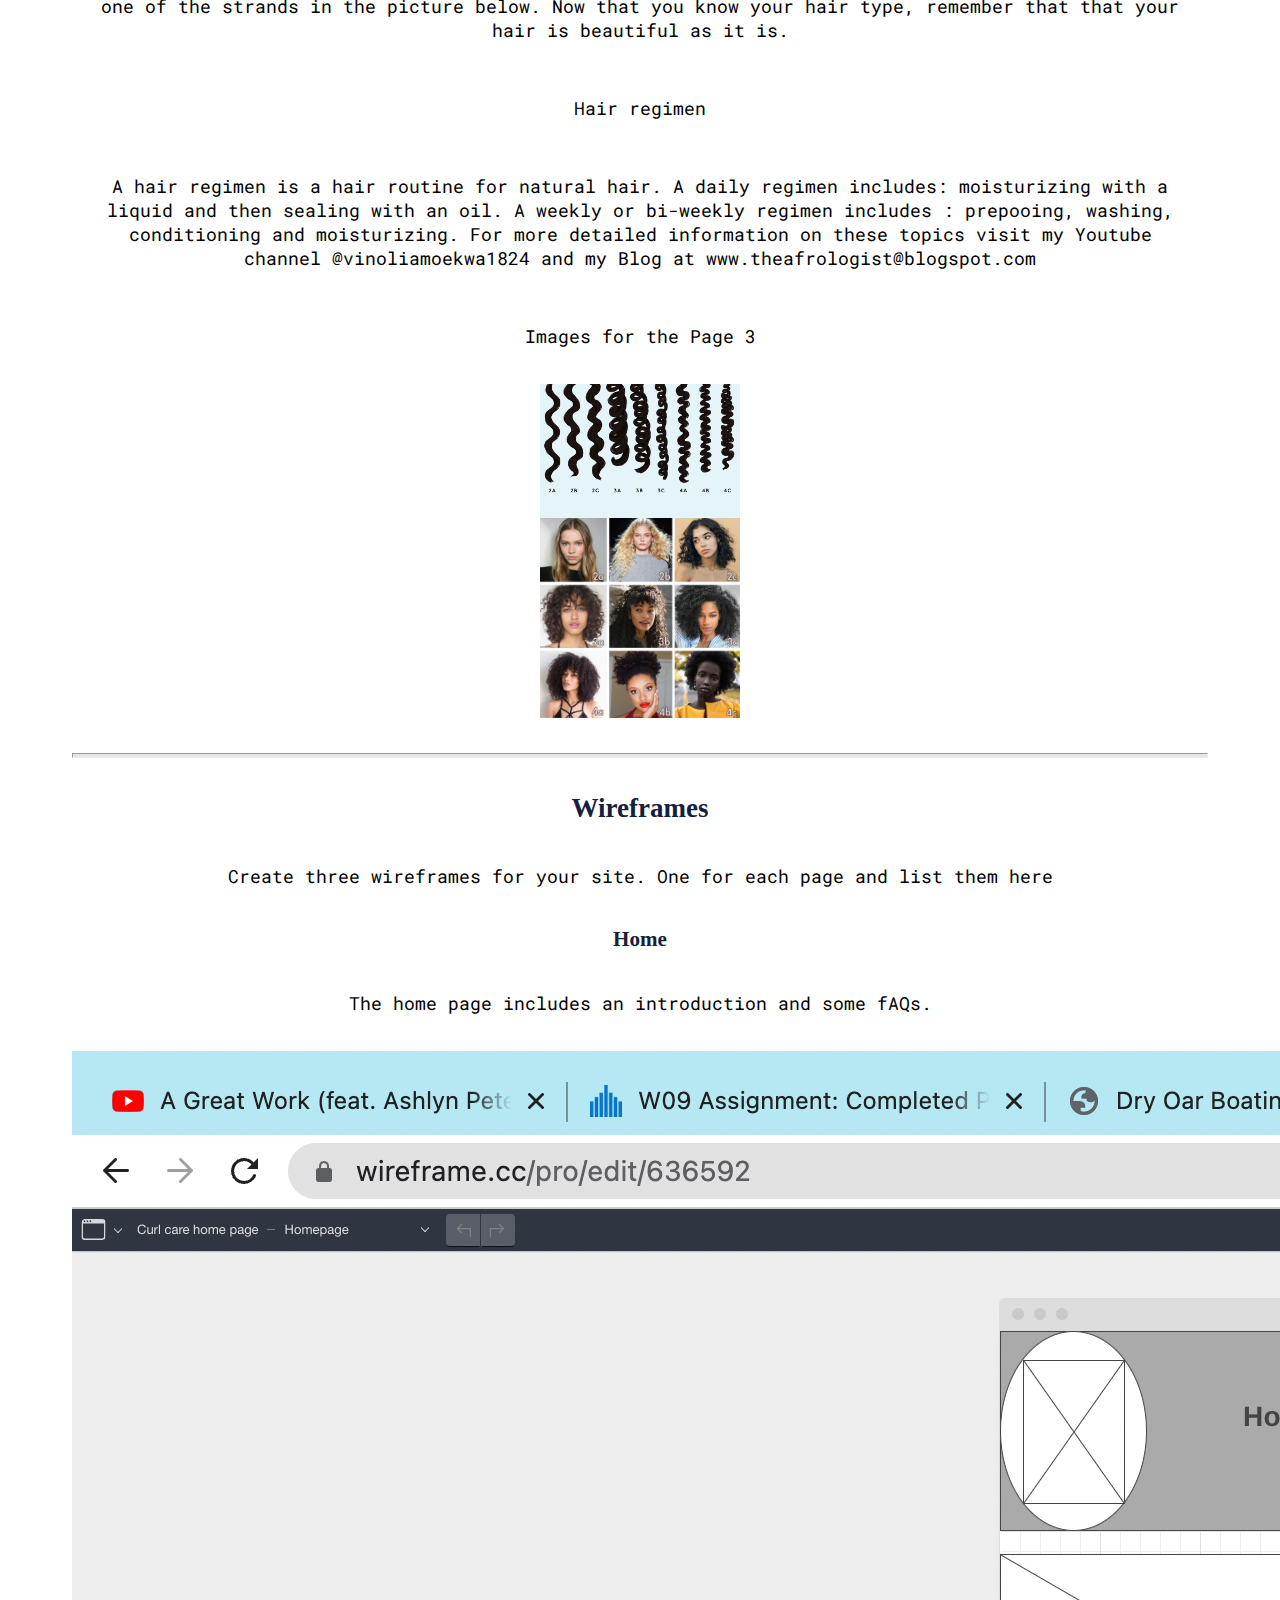
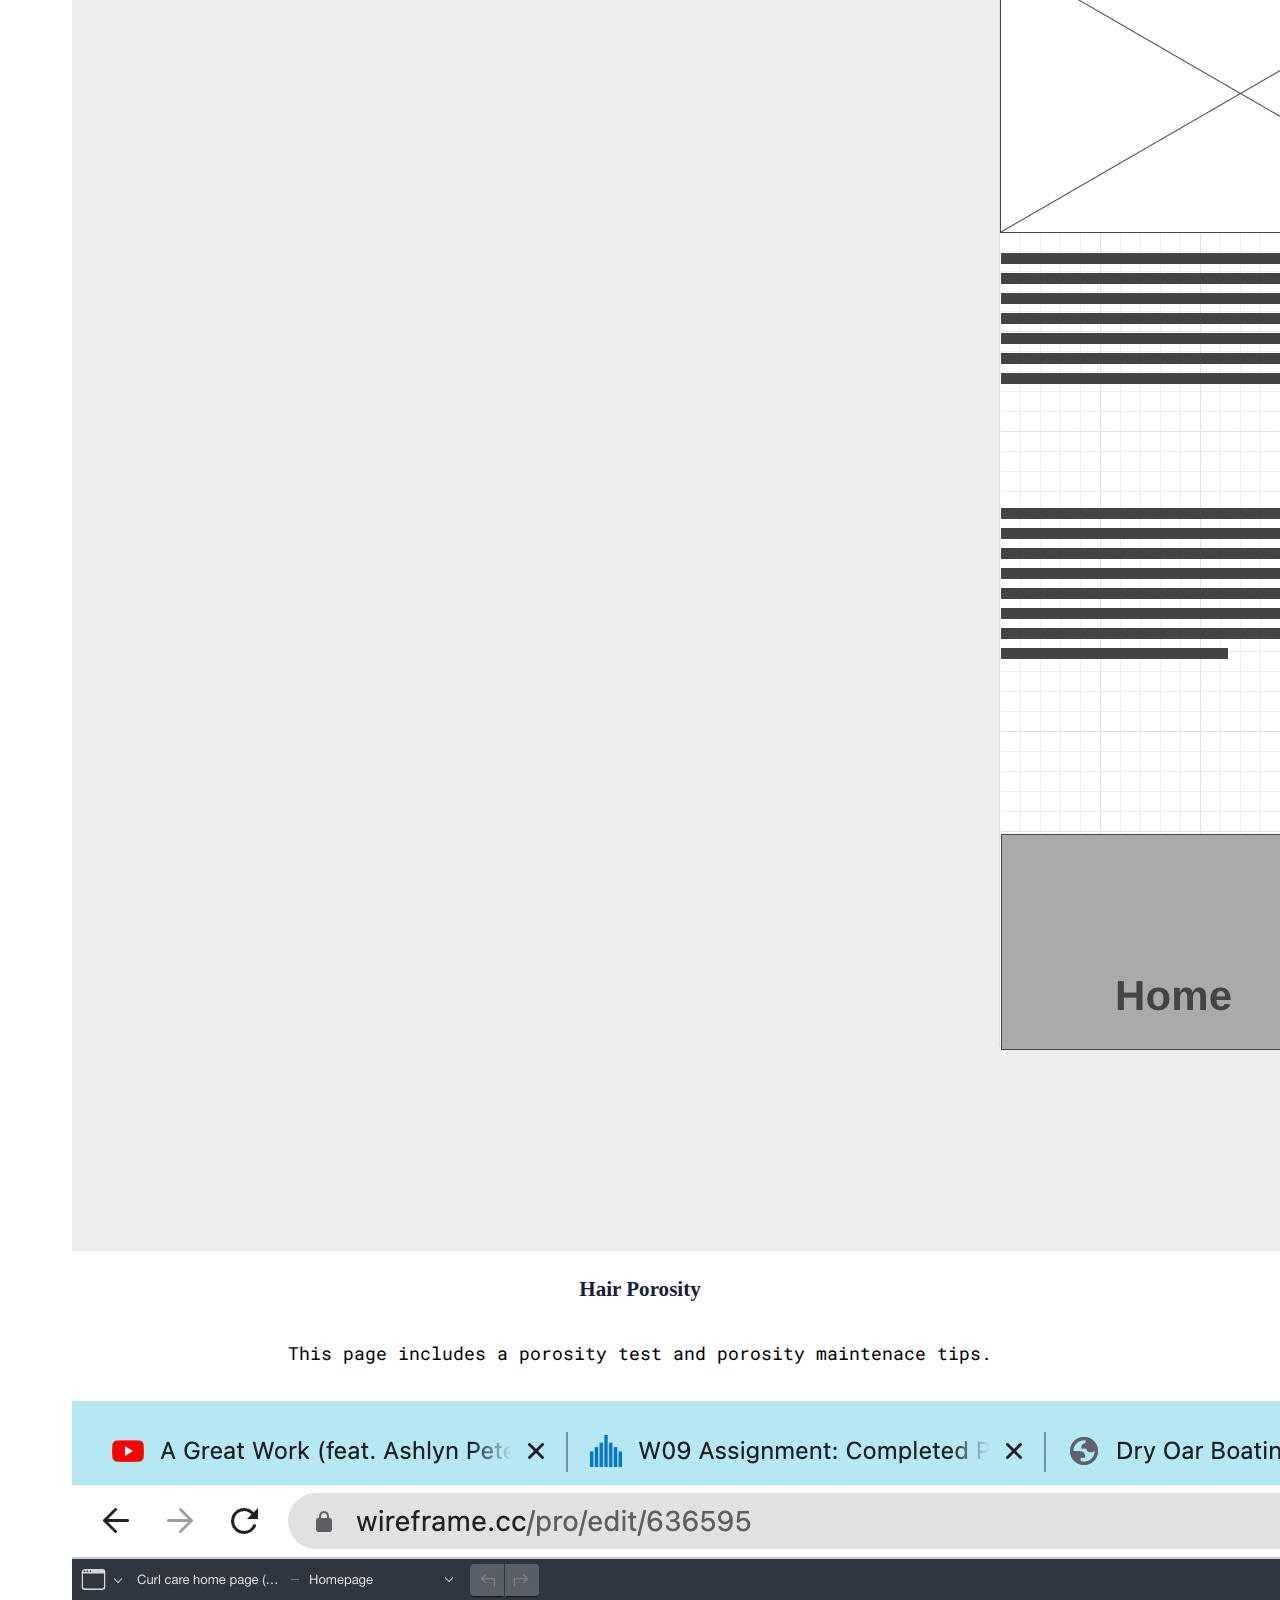
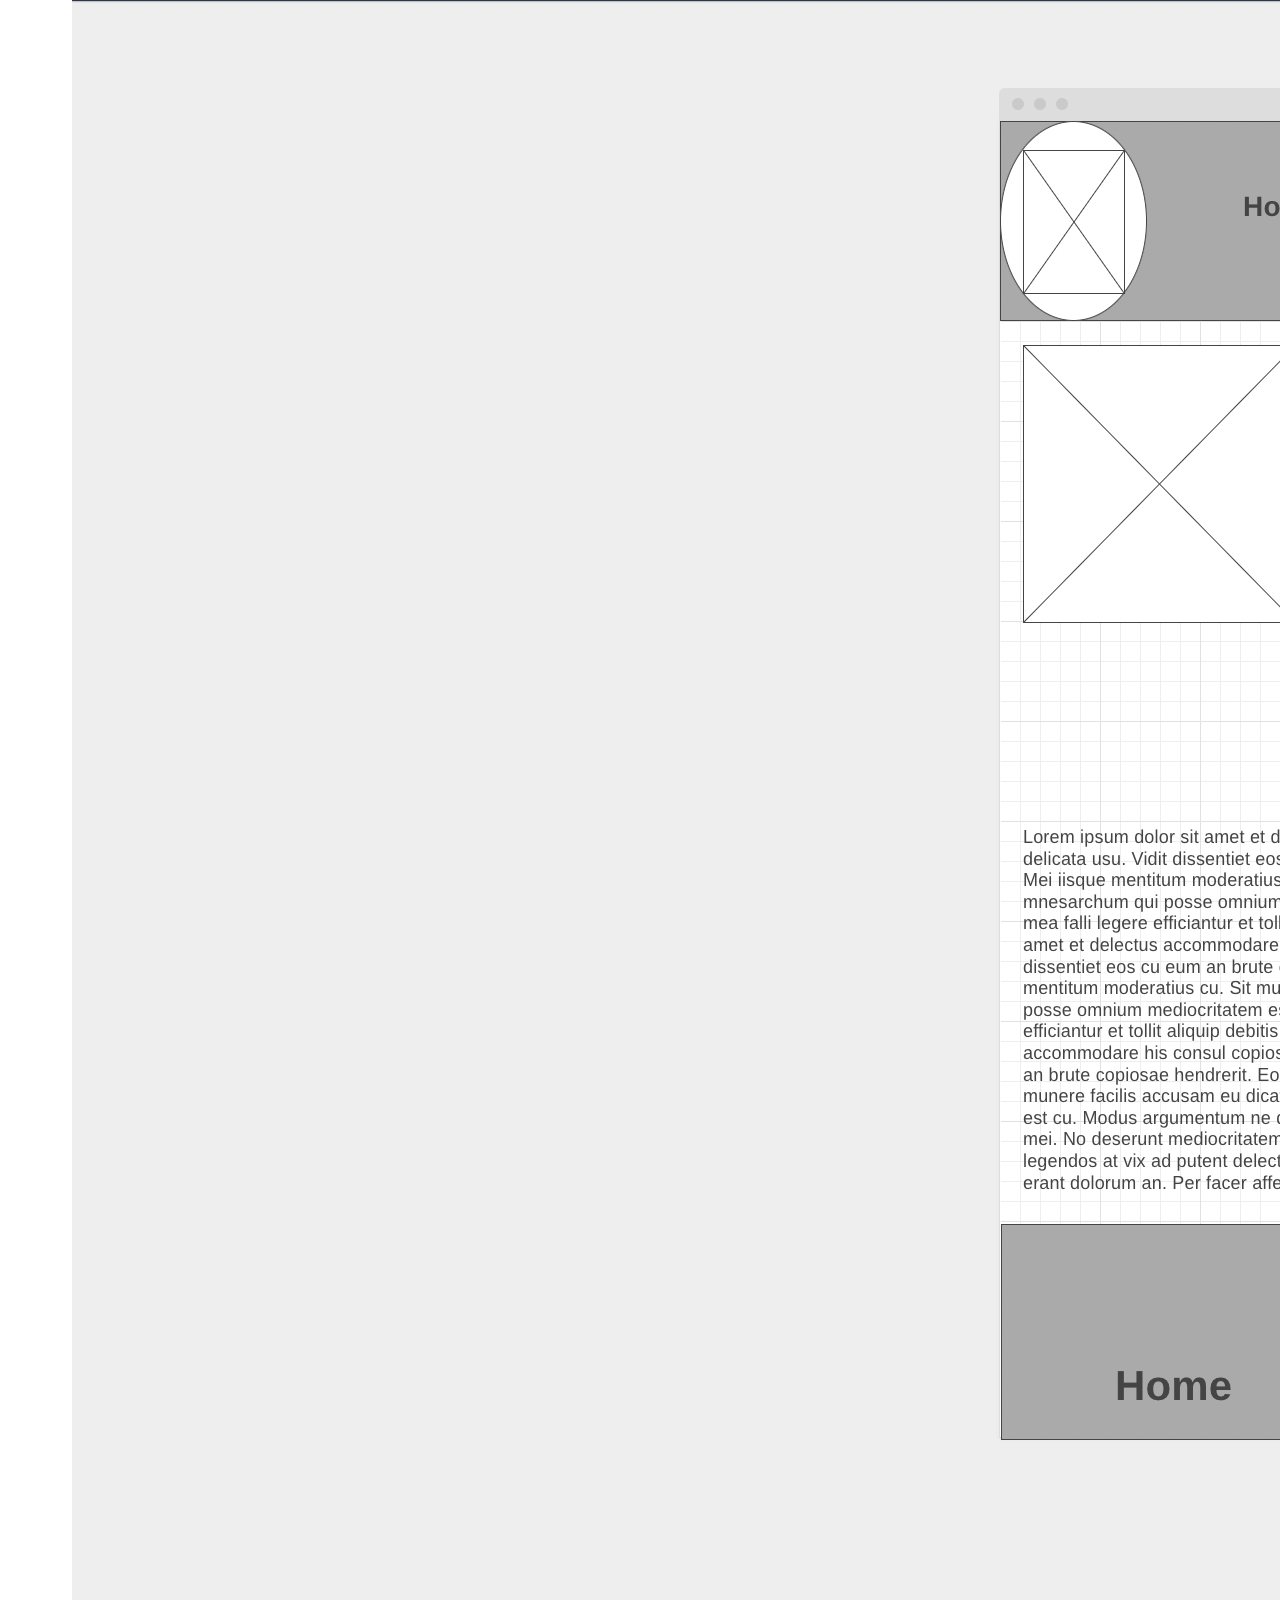
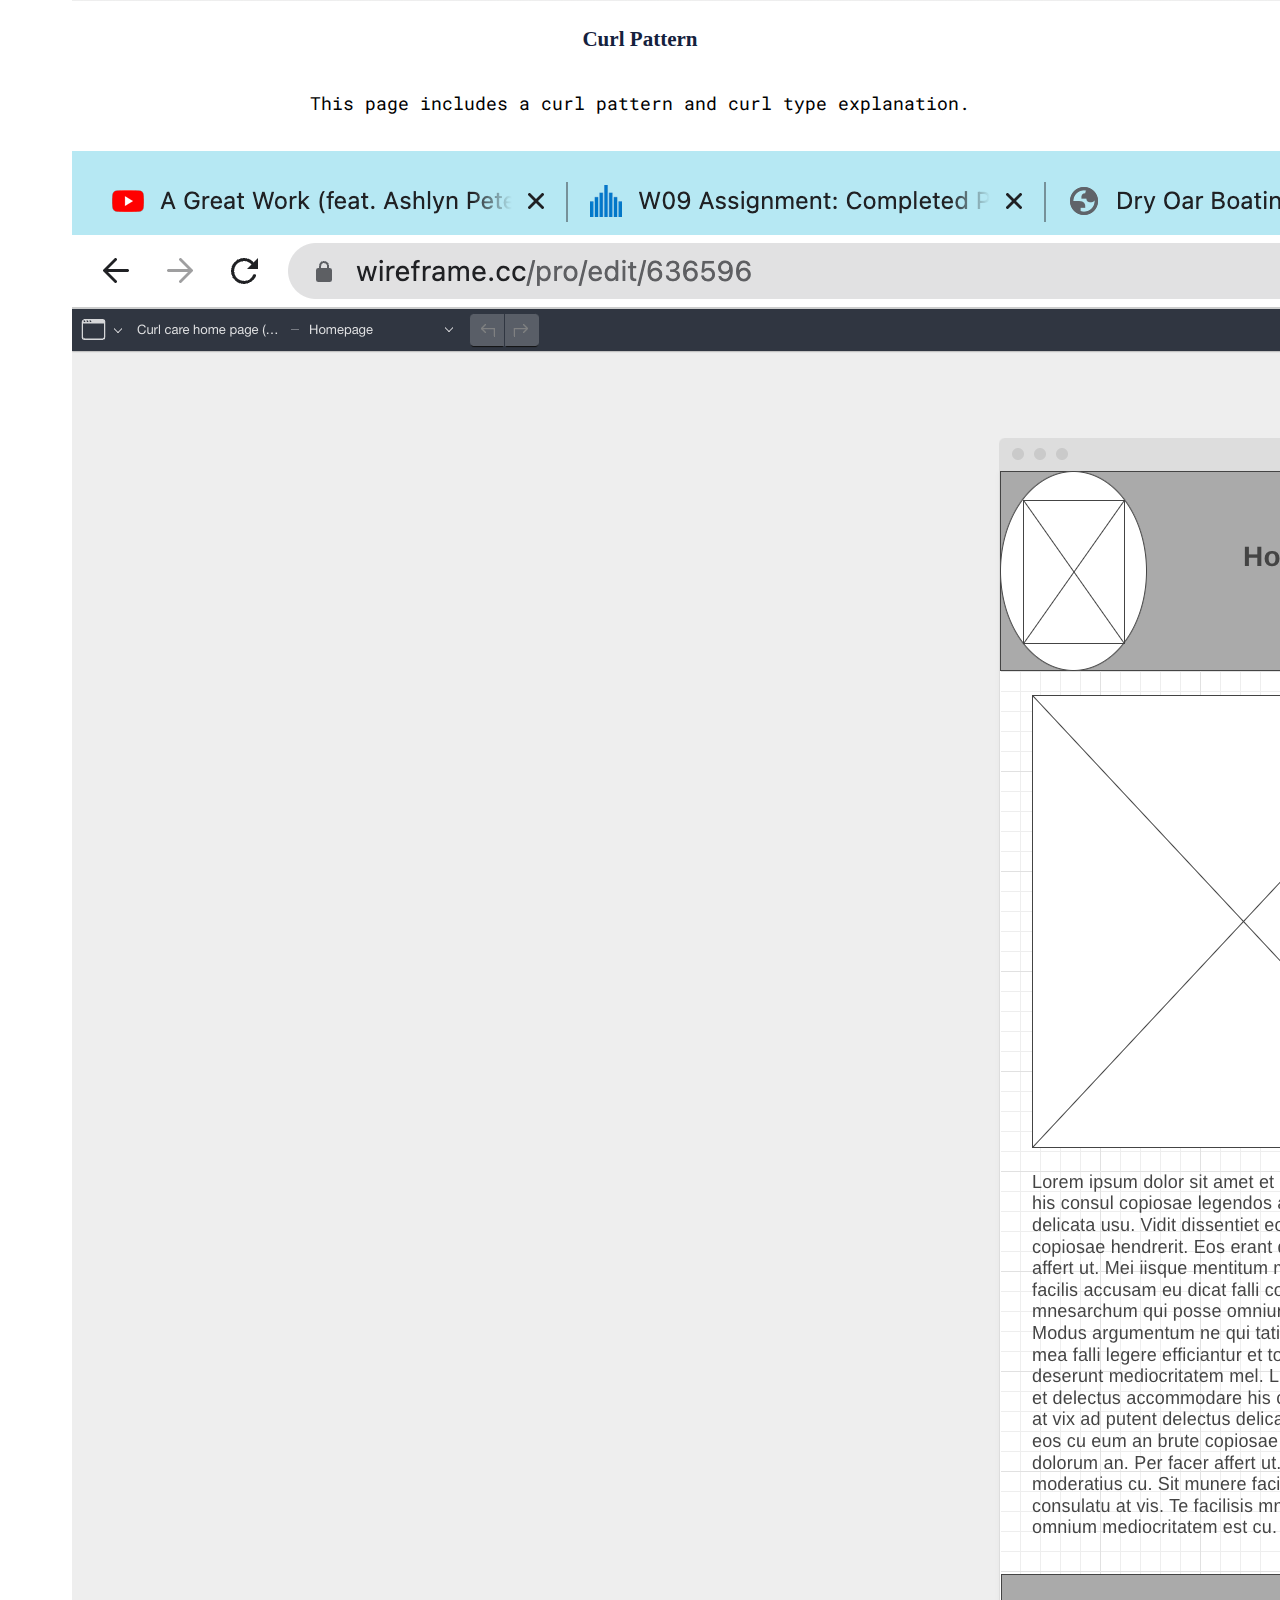
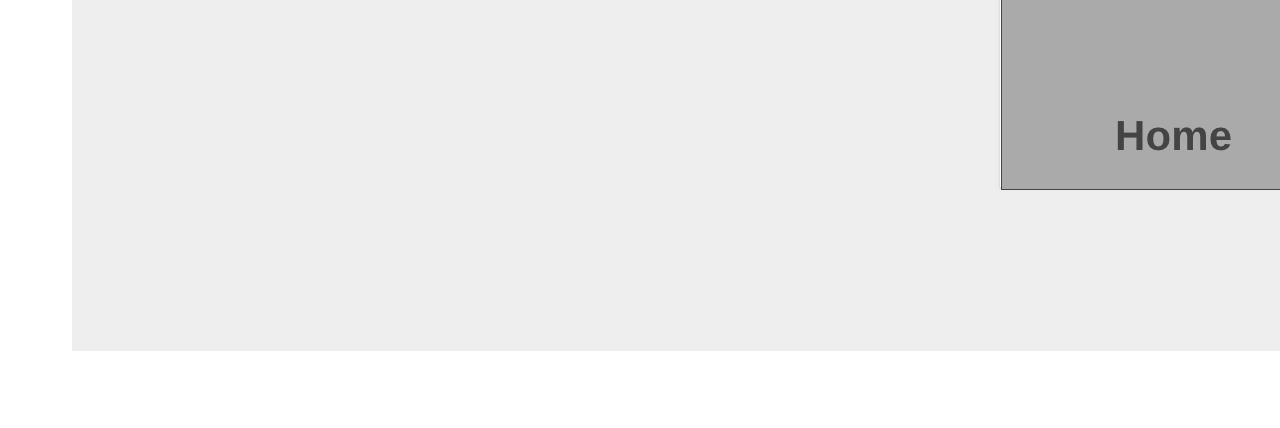
<file: curlcare/site-plan.html>
<!DOCTYPE html>
<html lang="en-us">
    
  <head>
    <meta charset="utf-8">
    <title>Site Plan</title>
    <link type="text/css" rel="stylesheet" href="styles/site-plan.css">
  </head>

  <body>
    <header>
      <h1>Curl Care Site Plan</h1>
      <h2>Ntombizodwa Vinolia</h2>
      <h2>WDD 130-21</h2>
      <!-- In the header above, add the name or your site, your name and class number. For example if you are in section 3 you would put WDD 130.03 -->
    </header>
    <main>

      <!-- ------------------------Steps 2-3------------------------------ -->
      <hr>
      <h2>Overview</h2>
      <h3>Purpose</h3>
      <p>Purpose : The purpose of this website is to inform the audience on curly/kinky hair maintenance. The website will consist of basic hair care links for these hair types. There will also be a page on hair porosity. The aim is for the audience to learn basic hair techniques for maximum growth.</p>  
      <!-- change this -->


      <h3>Audience</h3>
      <p>Anyone with curly or kinky hair</p>  <!-- change this -->

      <hr>
      <h2>Branding</h2>
      <h3>Website Logo</h3>
      <!-- Replace this with some sort of logo for your site.  A logo can be as simple as the name of your site in a nice font :) -->
      <img src="images/81cc6e8c31fc4b80a42f565411ec5c7e.png" alt="Logo image">
      <hr>
      <h2>
        Style Guide
      </h2>

      <!-- ------------------------Steps 4-8------------------------------ -->

      <h3>
        Color Palette
      </h3>
      <!--  The colors you choose for a website are one of the most important decisions you will make. Follow the instructions on the activity in iLearn then return and replace the color codes below with the hex color codes (the 6 digit numbers that show at the bottom of each color) for the colors you have chosen below.  You should have at least 2 colors but do not have to fill in all 4 if you do not need them.  -->

      <!-- Copy and paste the URL to your finished palette below Make sure to paste it into both spots -->
      Palette URL: <a href="https://coolors.co/palette/000000-14213d-fca311-e5e5e5-ffffff" target="_blank">https://coolors.co/palette/000000-14213d-fca311-e5e5e5-ffffff</a>


      <table class="colors">
        <tr><th>Primary</th><th>Secondary</th><th>Accent 1</th><th>Accent 2</th></tr>
        <!-- Replace the numbers in the boxes below with your hex color codes. Then switch to the site-plan.css file and change your colors there as well. -->
        <tr><td class="primary"><#14213d></div></td><td class="secondary">#fca311</td><td class="accent1">e5e5e5</td><td class="accent2">#000000</td></tr>
      </table>

      <!-- ------------------------Step 9------------------------------ -->

      <h3>
        Typography
      </h3>
      <!-- Choose a font for your paragraphs (body copy) and headlines. What font(s) have you chosen? Why did you choose what you did?  Make sure to review the list of web safe fonts at W3Schools.org as a starting point.  Think also about which of your colors above you might use for background and font colors. -->

      <h4>
        Heading Font: Permanent Marker  <!-- change this -->
      </h4>
      <h4>
        Paragraph Font: Roboto Mono  <!-- change this -->
      </h4>
      <h3>
        Normal paragraph example
      </h3>
      <p>
        Lorem ipsum dolor sit amet, consectetur adipiscing elit, sed do eiusmod tempor incididunt ut labore et dolore magna aliqua. Ut enim ad minim veniam, quis nostrud exercitation ullamco laboris nisi ut aliquip ex ea commodo consequat. Duis aute irure dolor in reprehenderit in voluptate velit esse cillum dolore eu fugiat nulla pariatur. Excepteur sint occaecat cupidatat non proident, sunt in culpa qui officia deserunt mollit anim id est laborum.
      </p>
      <h3>
        Colored paragraph example
      </h3>
      <p class="colored">
        Lorem ipsum dolor sit amet, consectetur adipiscing elit, sed do eiusmod tempor incididunt ut labore et dolore magna aliqua. Ut enim ad minim veniam, quis nostrud exercitation ullamco laboris nisi ut aliquip ex ea commodo consequat. 
      </p>

      <!-- ------------------------Step 10------------------------------ -->

      <h3>
        Navigation
      </h3>
      <!-- Think about how you want your navigation bar to look. In the site-plan.css file change the colors to your colors to get the look you desire. --> 
      <nav>
        <a href="#">Home</a>
        <a href="#">Page2</a>
        <a href="#">Page3</a>
      </nav>
      <hr>
      <h2>
        Site Map
      </h2>
      <div class="sitemap">
        <div class="sm-home">
          Home
        </div>
        <div class="sm-page2">
          Hair Porosity <!-- change this -->
        </div>
        <div class="sm-page3">
          Curl Pattern  <!-- change this -->
        </div>

        <div class="top">
          &nbsp;
        </div>
        <div class="left">
          &nbsp;
        </div>
        <div class="right">
          &nbsp;
        </div>

      </div>

      <!-- --------Content Section -------------- -->
      <hr>
      <h2>
        Content
      </h2>
      <h3>Home page</h3>
      


      
      <p>Images for the Home page</p>
        <img class= " female" src="images/pexels-nicole-berro-1994818.jpg" alt="image for homepage">
        <img class ="male" src="images/pexels-lucas-alves-9899358.jpg" alt="image for homepage">

      </ul>
      <h3>Hair Porosity</h3>
      
        <p>porosity test.</p>
        <p> Simply take a clean, product-free strand of loose hair and put it in a glass of water. If the hair floats at the top then it is low porosity, if it sinks slowly or settles in the middle it is medium/normal porosity, and if it sinks straight to the bottom then it is high porosity.</p>
        <p>How to maintain High porosity hair?</p>

          <p>Use protein treatments often, such treatments patch up the cuticles and help them become normal for some time. You can buy hair mayonnaise or make your own treatment using eggs, olive oil and yoghurt. Keep it stretched to avoid tangles.Use apple cider vinegar to close the cuticles after washing and conditioning the hair( I use a quarter of a cup of apple cider vinegar and dilute it with two  cups of water). Use thick oils such as ( olive oil, avocado oil, castor oil and butters)Moisturise daily or nightly because the moisture does not stay in the hair. Avoid glycerin it will weigh the hair down and cause frizz.
          </p>
        <p>How to maintain Low porosity hair?</p>
          <p>Use clarifying shampoos to get rid of the build up or use apple cider vinegar to wash the hair. This must not be done regularly. Use stretching to avoid one strand knots. Use deep conditioning treatments to give the hair some moisture. Use humectants such as glycerin and honey to add moisture from the air to your hair. You can use  thin oils to easily penetrate through the hair shaft such as Organ oil, jojoba oil, grape seed oil and almond oil to name a few.
          </p>
        
      <p>Images for the Page 2</p>
        <img class ="porosity" src="images/hair porosity.jpj.webp" alt="image for page">
        <img class ="curls" src="images/pexels-polinach-11139560.jpg" alt="image for page">

      </ul>
      <h3>Curl Pattern</h3>
      <p>Figure out which curl pattern you have </p>
      <p>Our hair type is determined by our genes and it is easy to look at people with a certain curl type and think oh that is beautiful natural hair. The hair typing system below teaches you which type of hair you have. To do a curl test, wet your hair and remove a follicle from a comb or from the hair. It should be from different parts of the hair because we all curls in one head. It will look like one of the strands in the picture below. Now that you know your hair type, remember that that your hair is beautiful as it is. </p>
      <p>Hair regimen </p>
      <p>A hair regimen is a hair routine for natural hair. A daily regimen  includes:  moisturizing with a liquid and then sealing with an oil. A weekly or bi-weekly regimen includes : prepooing, washing, conditioning and moisturizing. For more detailed information on these topics visit my Youtube channel @vinoliamoekwa1824 and my Blog at  www.theafrologist@blogspot.com


      </p>
      <p>Images for the Page 3</p>
        <img class = "type" src="images/9-Curly-Hair-Types-Tout-2-9cc75cdc8ff54a85b77f5ea1422e1f76.webp" alt="image for page3">
        <img class = "chart" src="images/Hairtypechart_copy_480x480.webp" alt="image for page3">

      </ul>
      <hr>
      <h2>
        Wireframes
      </h2>
      <p>
        Create three wireframes for your site. One for each page and list them here</p>

      <h3>Home</h3>
      <p>         
        The home page includes an introduction and some fAQs.
      </p>
      <img src="images/Homepage.png" alt="home page wireframe">

      <h3>Hair Porosity</h3>
      <p>         
        This page includes a porosity test and porosity maintenace tips.
      </p>
      <img src="images/Hair porosity.png" alt="page 2 wireframe">

      <h3>Curl Pattern</h3>
      <p>         
        This page includes a curl pattern and curl type explanation.
      </p>
      <img src="images/Curl Pattern.png" alt="page 3 wireframe">
    </main>
  </body>

</html>
</file>
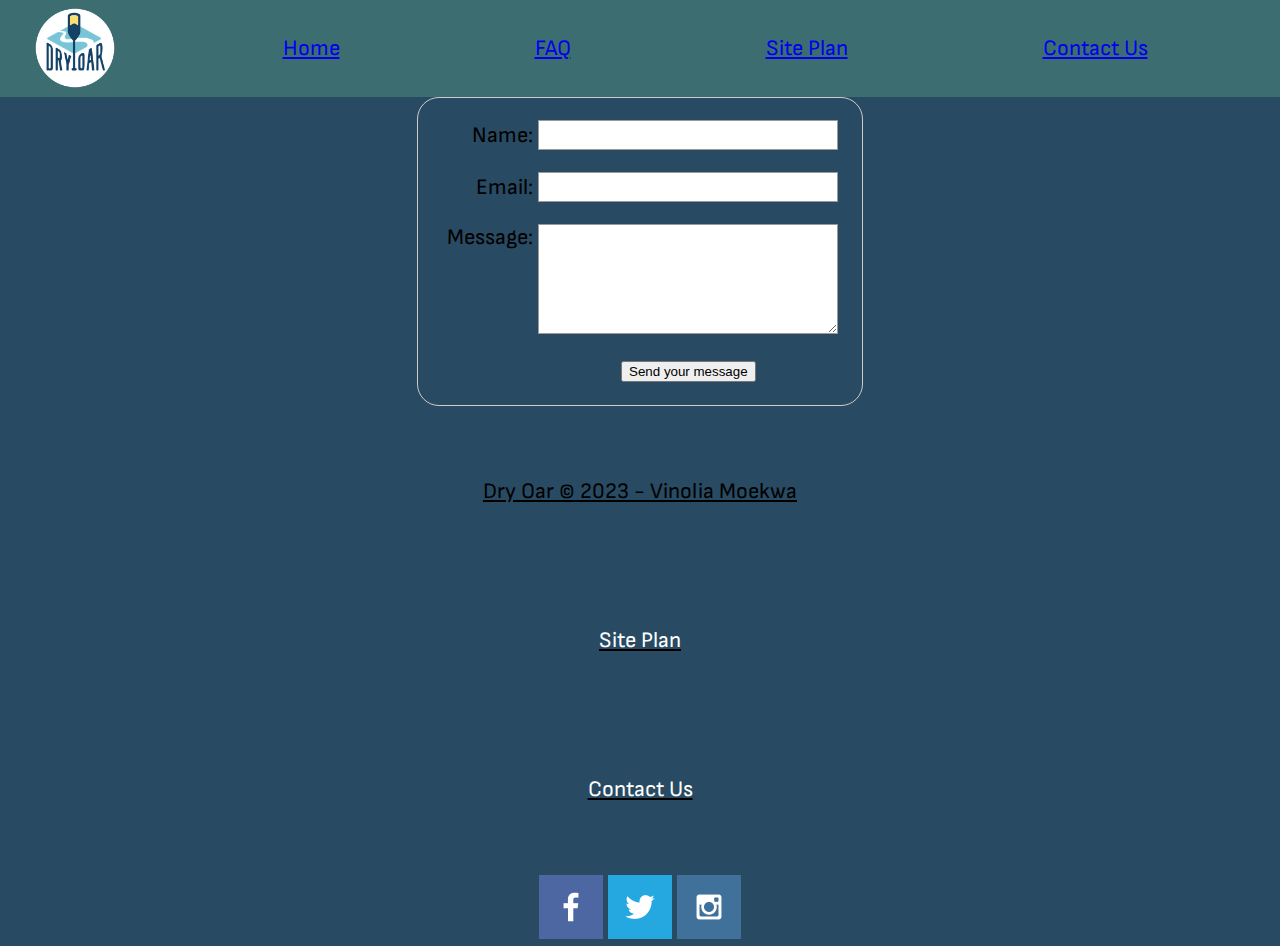
<file: wwr/contactus.html>
<!DOCTYPE html>
<html lang="en">

<head>
    
    <style>
        form {
            /* Center the form on the page */
            margin: 0 auto;
            width: 400px;
            /* Form outline */
            padding: 1em;
            border: 1px solid #ccc;
            border-radius: 1em;
          }
          
          ul {
            list-style: none;
            padding: 0;
            margin: 0;
          }
          
          form li + li {
            margin-top: 1em;
          }
          
          label {
            /* Uniform size & alignment */
            display: inline-block;
            width: 90px;
            text-align: right;
          }
          
          input,
          textarea {
            /* To make sure that all text fields have the same font settings
               By default, textareas have a monospace font */
            font: 1em sans-serif;
          
            /* Uniform text field size */
            width: 300px;
            box-sizing: border-box;
          
            /* Match form field borders */
            border: 1px solid #999;
          }
          
          input:focus,
          textarea:focus {
            /* Additional highlight for focused elements */
            border-color: #000;
          }
          
          textarea {
            /* Align multiline text fields with their labels */
            vertical-align: top;
          
            /* Provide space to type some text */
            height: 5em;
          }
          
          .button {
            /* Align buttons with the text fields */
            padding-left: 90px; /* same size as the label elements */
          }
          
          button {
            /* This extra margin represent roughly the same space as the space
               between the labels and their text fields */
            margin-left: 0.5em;
          }
          
          
      </style>
      
    <link rel="stylesheet" href="styles/style.css">
    <meta charset="UTF-8">
    <meta http-equiv="X-UA-Compatible" content="IE=edge">
    <meta name="viewport" content="width=device-width, initial-scale=1.0">
    <title>Dry Oar Boating</title>
</head>

<body>
    <div id="content">
        <header>
            <a id="logo_link" href="index.html">
                <img class="logo" src="images/logo.png" alt="Dry Oar Logo">
            </a>
            <nav>
                <a href="index.html">Home</a>
                <a href="faq.html">FAQ</a></a>
                <a href="site-plan-rafting.html">Site Plan</a>
                <a href="contactus.html">Contact Us</a>
            </nav>
        <body>
        </header>
        <div id="feedback"></div>
            
        <form action="/my-handling-form-page" method="post">
            <ul>
                <li>
                    <label for="name">Name:</label>
                    <input type="text" id="name" name="user_name" />
                </li>
                <li>
                    <label for="mail">Email:</label>
                    <input type="email" id="mail" name="user_email" />
                </li>
                <li>
                    <label for="msg">Message:</label>
                    <textarea id="msg" name="user_message"></textarea>
                </li>
                <li class="button">
                    <button type="submit">Send your message</button>
            </ul>

        </form>
        <footer>
            <p>Dry Oar &copy; 2023 - Vinolia Moekwa</p>
            <p><a href="site-plan-rafting.html">Site Plan</a></p>
            <p><a href="contactus.html">Contact Us</a></p>
            <div class="social">
                <a href="https://facebook.com" target="_blank">
                    <img src="images/facebook.png" alt="fb icon">
                </a>
                <a href="https://twitter.com" target="_blank">
                    <img src="images/twitter.png" alt="twitter icon">
                </a>
                <a href="https://instagram.com" target="_blank">
                    <img src="images/instagram.png" alt="instagram icon">
                </a>
            </div>
        </footer>
    </div>
    <script>
        // get the feedback div element so we can do something with it.
        const feedbackElement = document.getElementById('feedback');
        // get the form so we can read what was entered in it.
        const formElement = document.forms[0];
        // add a 'listener' to wait for a submission of our form. When that happens run the code below.
        formElement.addEventListener('submit', function(e) {
            // stop the form from doing the default action.
            e.preventDefault();
            // set the contents of our feedback element to a message letting the user know the form was submitted successfully. Notice that we pull the name that was entered in the form to personalize the message!
            feedbackElement.innerHTML = 'Hello '+ formElement.user_name.value +'! Thank you for your message. We will get back with you as soon as possible!';
            // make the feedback element visible.
            feedbackElement.style.display = "block";
            // add a class to move everything down so our message doesn't cover it.
            document.body.classList.toggle('moveDown');
        });
    </script>
</body>

</html>
</file>
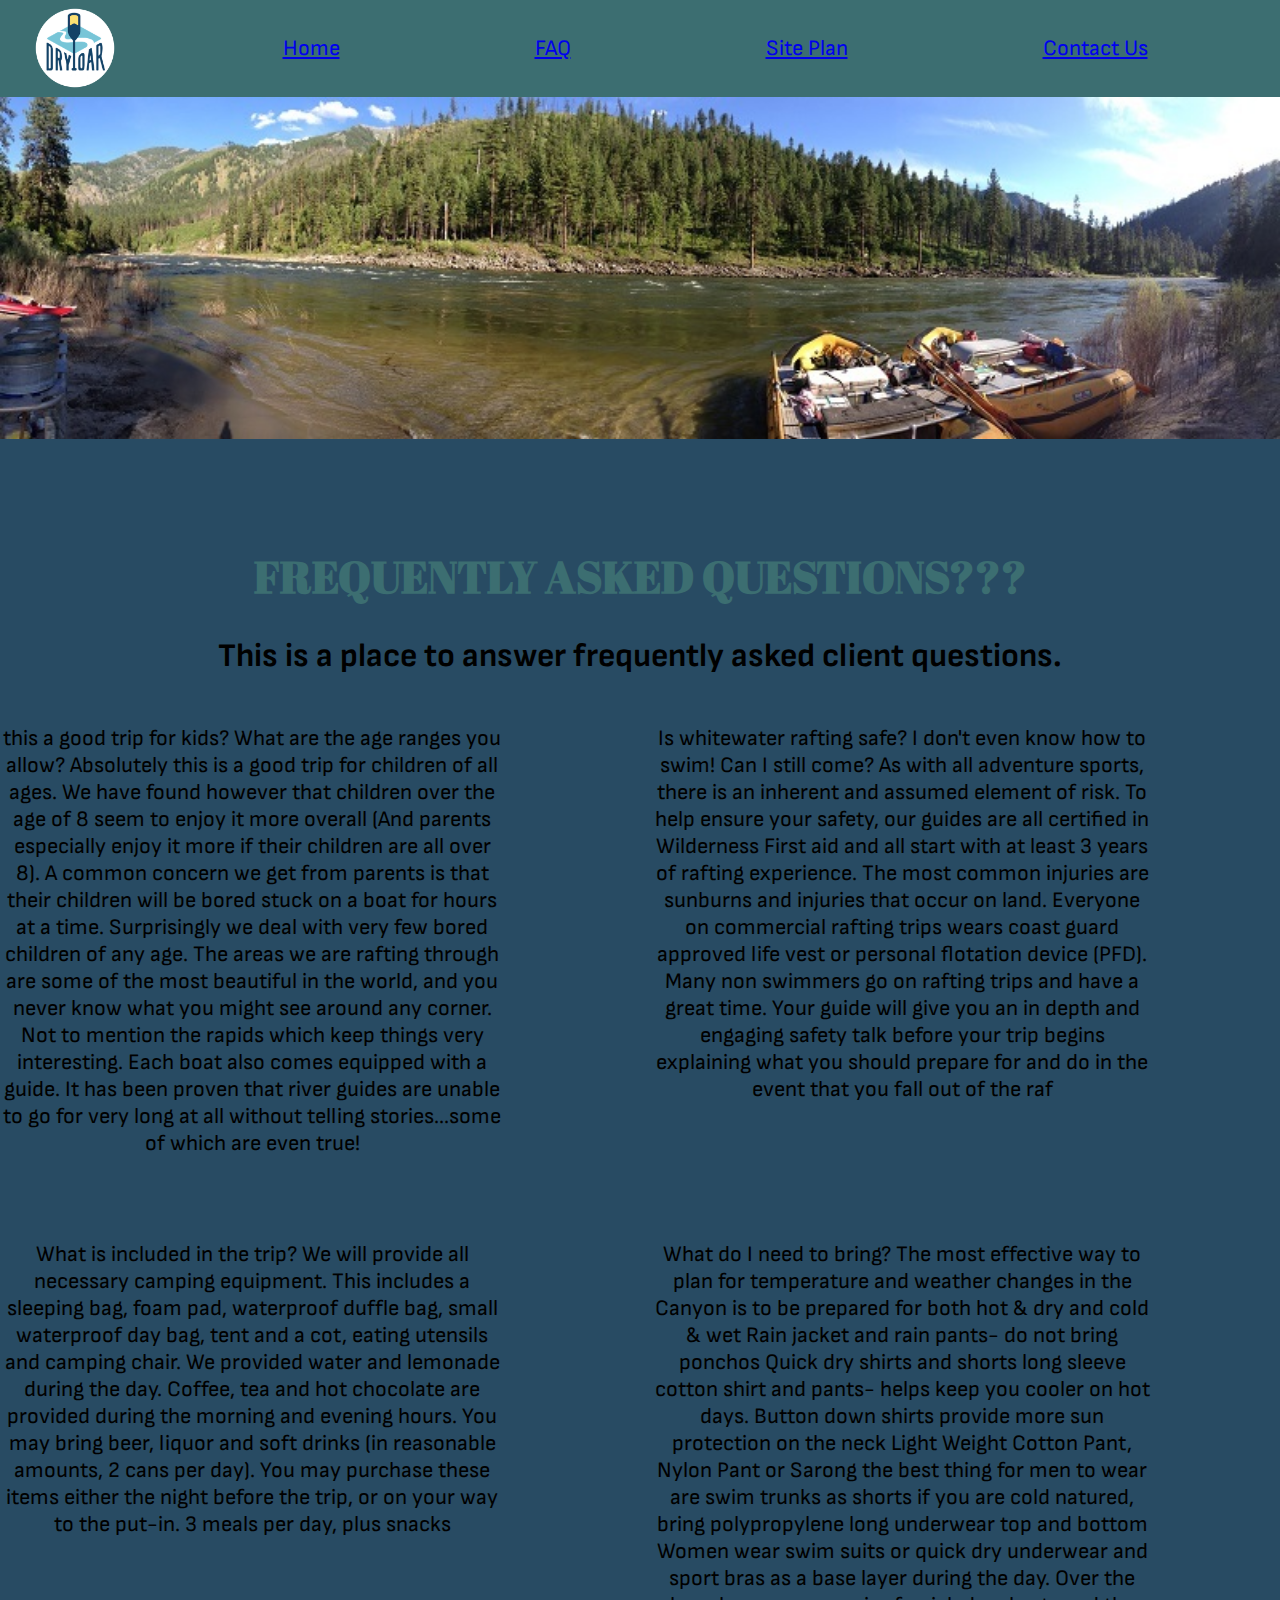
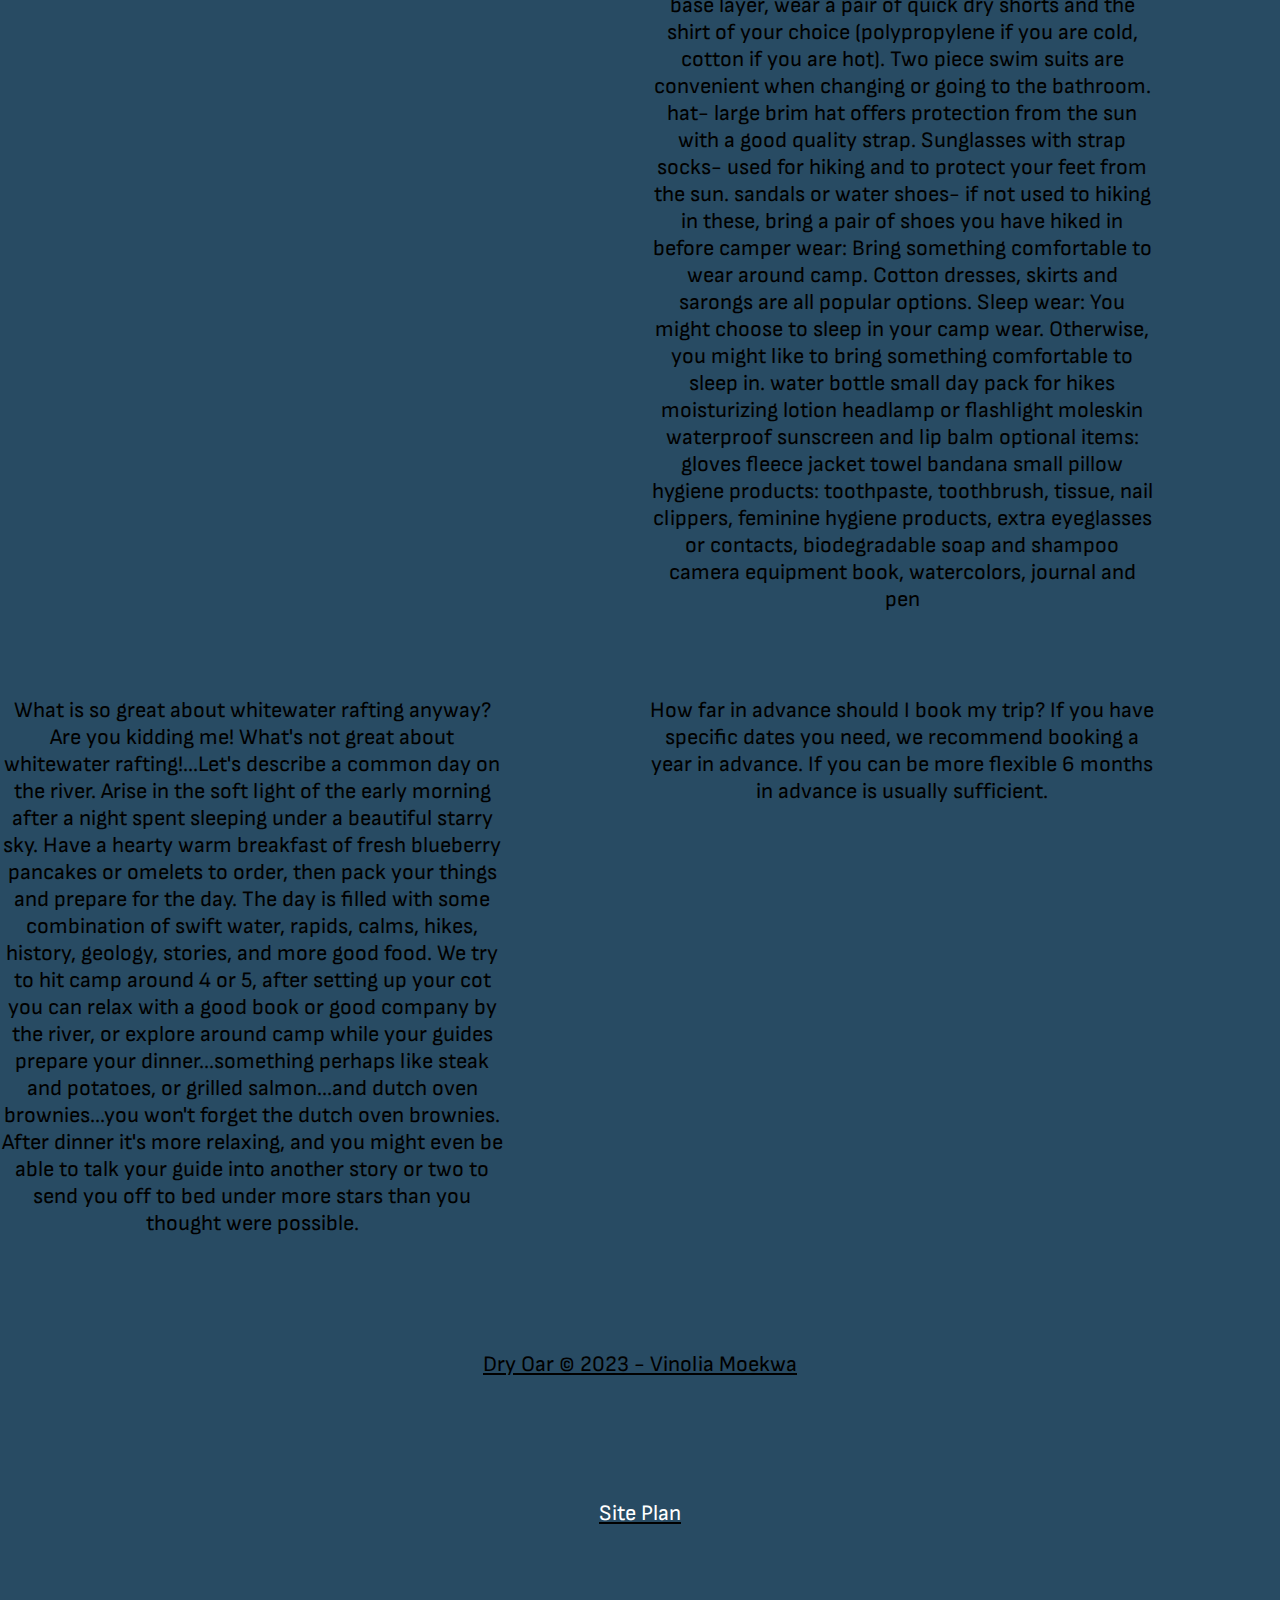
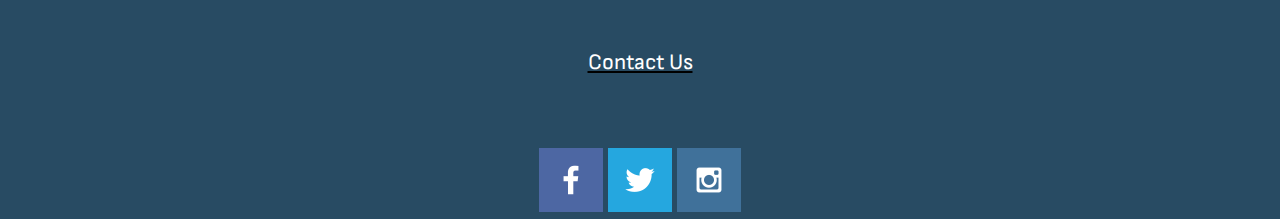
<file: wwr/faq.html>
<!DOCTYPE html>
<html lang="en">

<head>
    <link rel="stylesheet" href="styles/style.css">
    <meta charset="UTF-8">
    <meta http-equiv="X-UA-Compatible" content="IE=edge">
    <meta name="viewport" content="width=device-width, initial-scale=1.0">
    <title>Frequently asked questions</title>
</head>

<body>
    <div id="content">
        <header>
            <a id="logo_link" href="index.html">
                <img class="logo" src="images/logo.png" alt="Dry Oar Logo">
            </a>
            <nav>
                <a href="index.html">Home</a>
                <a href="#">FAQ</a>
                <a href="site-plan-rafting.html">Site Plan</a>
                <a href="contactus.html">Contact Us</a>
            </nav>
        </header>
        <div id="river-wide">
            <img id="river-img" src="images/river-wide.jpeg" alt="Beautiful scenery">
        </div>
        <section id="hero-msg">
            <h1 class="home-title">FREQUENTLY ASKED QUESTIONS???</h1>
            <h2>This is a place to answer frequently asked client questions.</h2>
        </section>


        <main class="river-grid">

            <p class="one"> this a good trip for kids? What are the age ranges you allow?
                Absolutely this is a good trip for children of all ages. We have found however that children over the
                age of 8 seem to enjoy it more overall (And parents especially enjoy it more if their children are all
                over 8). A common concern we get from parents is that their children will be bored stuck on a boat for
                hours at a time. Surprisingly we deal with very few bored children of any age. The areas we are rafting
                through are some of the most beautiful in the world, and you never know what you might see around any
                corner. Not to mention the rapids which keep things very interesting. Each boat also comes equipped with
                a guide. It has been proven that river guides are unable to go for very long at all without telling
                stories...some of which are even true!</p>
            <p class="two">Is whitewater rafting safe? I don't even know how to swim! Can I still come?
                As with all adventure sports, there is an inherent and assumed element of risk. To help ensure your
                safety, our guides are all certified in Wilderness First aid and all start with at least 3 years of
                rafting experience. The most common injuries are sunburns and injuries that occur on land.
                Everyone on commercial rafting trips wears coast guard approved life vest or personal flotation device
                (PFD). Many non swimmers go on rafting trips and have a great time. Your guide will give you an in depth
                and engaging safety talk before your trip begins explaining what you should prepare for and do in the
                event that you fall out of the raf</p>
            <p class="three">What is included in the trip?
                We will provide all necessary camping equipment. This includes a sleeping bag, foam pad, waterproof
                duffle bag, small waterproof day bag, tent and a cot, eating utensils and camping chair.
                We provided water and lemonade during the day. Coffee, tea and hot chocolate are provided during the
                morning and evening hours. You may bring beer, liquor and soft drinks (in reasonable amounts, 2 cans per
                day). You may purchase these items either the night before the trip, or on your way to the put-in. 3
                meals per day, plus snacks</p>
            <p class="four">What do I need to bring?
                The most effective way to plan for temperature and weather changes in the Canyon is to be prepared for
                both hot & dry and cold & wet Rain jacket and rain pants- do not bring ponchos Quick dry shirts and
                shorts long sleeve cotton shirt and pants- helps keep you cooler on hot days. Button down shirts provide
                more sun protection on the neck Light Weight Cotton Pant, Nylon Pant or Sarong the best thing for men to
                wear are swim trunks as shorts if you are cold natured, bring polypropylene long underwear top and
                bottom Women wear swim suits or quick dry underwear and sport bras as a base layer during the day. Over
                the base layer, wear a pair of quick dry shorts and the shirt of your choice (polypropylene if you are
                cold, cotton if you are hot). Two piece swim suits are convenient when changing or going to the
                bathroom. hat- large brim hat offers protection from the sun with a good quality strap. Sunglasses with
                strap socks- used for hiking and to protect your feet from the sun. sandals or water shoes- if not used
                to hiking in these, bring a pair of shoes you have hiked in before camper wear: Bring something
                comfortable to wear around camp. Cotton dresses, skirts and sarongs are all popular options. Sleep wear:
                You might choose to sleep in your camp wear. Otherwise, you might like to bring something comfortable to
                sleep in. water bottle small day pack for hikes moisturizing lotion headlamp or flashlight moleskin
                waterproof sunscreen and lip balm optional items: gloves fleece jacket towel bandana small pillow
                hygiene products: toothpaste, toothbrush, tissue, nail clippers, feminine hygiene products, extra
                eyeglasses or contacts, biodegradable soap and shampoo camera equipment book, watercolors, journal and
                pen
            </p>
            <p class="five">What is so great about whitewater rafting anyway?
                Are you kidding me! What's not great about whitewater rafting!...Let's describe a common day on the
                river.
                Arise in the soft light of the early morning after a night spent sleeping under a beautiful starry sky.
                Have a hearty warm breakfast of fresh blueberry pancakes or omelets to order, then pack your things and
                prepare for the day. The day is filled with some combination of swift water, rapids, calms, hikes,
                history, geology, stories, and more good food. We try to hit camp around 4 or 5, after setting up your
                cot you can relax with a good book or good company by the river, or explore around camp while your
                guides prepare your dinner...something perhaps like steak and potatoes, or grilled salmon...and dutch
                oven brownies...you won't forget the dutch oven brownies. After dinner it's more relaxing, and you might
                even be able to talk your guide into another story or two to send you off to bed under more stars than
                you thought were possible.</p>
            <p class="six">How far in advance should I book my trip?
                If you have specific dates you need, we recommend booking a year in advance. If you can be more flexible
                6 months in advance is usually sufficient.
            </p>

            </section>
        </main>

        <footer>
            <p>Dry Oar &copy; 2023 - Vinolia Moekwa</p>
            <p><a href="site-plan-rafting.html">Site Plan</a></p>
            <p><a href="contactus.html">Contact Us</a></p>
            <div class="social">
                <a href="https://facebook.com" target="_blank">
                    <img src="images/facebook.png" alt="fb icon">
                </a>
                <a href="https://twitter.com" target="_blank">
                    <img src="images/twitter.png" alt="twitter icon">
                </a>
                <a href="https://instagram.com" target="_blank">
                    <img src="images/instagram.png" alt="instagram icon">
                </a>
            </div>
        </footer>
    </div>
</body>

</html>
</file>
<file: curlcare/styles/styles.css>
@import url("https://fonts.googleapis.com/css2?family=Permanent+Marker&family=Roboto+Mono&display=swap");

#content {
  max-width: 1600px;
  margin: auto;
}
body {
  text-align: center;
  background-color: white;
  font-family: "Roboto Mono", Helvetica, sans-serif;
  font-size: 22px;
  margin: 0;
  padding: 0;
  max-width:100% ;
}

header {
  background-color: #fca311;
  font-family: "Permanent Marker";
  display: grid;
  grid-template-columns: 150px auto;
}
nav {
  text-align: center;
  color: white;
  text-decoration: none;
  padding: 35px;
  display: flex;
  justify-content: space-around;
}
nav a:hover {
  background-color: #000000;
  color: white;
}
h1{
  font-family: "Permanent Marker";
  font-size: xx-large;
  color: #14213d;
}
#models {
  display: grid;
  grid-template-columns: 1fr 1fr;
}
.female {
  margin-right: auto;
  width: 90%;
  height: 600px;
  grid-column: 1/2;
}
.male {
  margin-left: auto;
  width: 90%;
  height: 600px;
  grid-column: 2/3;
}
.accordion {
  background-color: #eee;
  color: #14213d;
  cursor: pointer;
  padding: 18px;
  width: 100%;
  text-align: left;
  border: none;
  outline: none;
  transition: 0.4s;
}
.active.accordion:hover {
  background-color: #14213d;
  color: #fca311;
}
.panel {
  padding: 0 18px;
  background-color: white;
  overflow: hidden;
  max-height: 0;
}
.navy-background {
  background-color: #000000;
  color: #fca311;
}
/* Hair porosity styles*/
#Hair-porosity-grid{
background-color: #ddd;
grid-template-columns: 1fr 1fr 1fr ;
grid-template-rows: 1fr 1fr 1fr 1fr 1fr 1fr;
}
.h1{
  font-size: xx-large;
  font-family: "Permanent Maker";
  color: #000000;
  text-align: center;
  

}
.glass{
  width: 400px;
  height: 400px;
  grid-column:1/2 ;
  grid-row:1/3 ;
  float: left;
  margin:auto
}
#test{
text-align: center;
grid-column: 2/3;
grid-row:1/2 ;
font-family:"Roboto Mono", Helvetica, sans-serif;
}
.wet-hair{
  grid-column: 2/3;
  grid-row:2/4 ;
  width: 60%; 
  height:500px;
  
}
#curl-care{
  grid-column: 1/3;
  grid-row:4/6 ;
  font-family:"Roboto Mono", Helvetica, sans-serif;

}
/* Curl pattern styles*/
h1{
  text-align: center;
}
#curl-care-grid{
  display: grid;
  grid-template-columns:repeat(2,1fr);
  grid-template-rows:repeat(2,1fr);
  grid-gap: 50px;
}
.types{
  text-align: center;
  align-self: center;

  
}
.paragraph1{
  text-align: center;
  align-self: center;

  
}
.paragraph2{
  text-align: center;
  align-self: center;
  }
.chart{
  
  text-align: center;
  align-self: center;
  }

footer {
  background-color: #000000;
  color: white;
  text-align: center;
  font-size: 22px;
  padding: 1px;
  align-items: center;
}
footer a:hover {
  color: #fca311;
  text-decoration: underline;
}
footer p {
  font-size: 1.2em;
  text-decoration: underline;
  padding: 50px;
  font-size: 22px;
}
#social{
  text-align: center;
}
.facebook{
  width: 50px;
  height: 50px;
}
.twitter{
  width: 50px;
  height: 50px;
}

.instagram{
  width: 50px;
  height: 50px;
}
.youtube{
  width: 50px;
  height: 50px;
}
#links{
  font-family: "Permanent Marker";
  display: block;
  width: 100%;
}
@media screen and (max-width: 900px){
.female, .male{
    display: block;
    height: auto;
  }
  form {
    /* Center the form on the page */
    margin: 0 auto;
    width: 400px;
    /* Form outline */
    padding: 1em;
    border: 1px solid #ccc;
    border-radius: 1em;
  }
  
  ul {
    list-style: none;
    padding: 0;
    margin: 0;
  }
  
  form li + li {
    margin-top: 1em;
  }
  
  label {
    /* Uniform size & alignment */
    display: inline-block;
    width: 90px;
    text-align: right;
  }
  
  input,
  textarea {
    /* To make sure that all text fields have the same font settings
       By default, textareas have a monospace font */
    font: 1em sans-serif;
  
    /* Uniform text field size */
    width: 300px;
    box-sizing: border-box;
  
    /* Match form field borders */
    border: 1px solid #999;
  }
  
  input:focus,
  textarea:focus {
    /* Additional highlight for focused elements */
    border-color: #000;
  }
  
  textarea {
    /* Align multiline text fields with their labels */
    vertical-align: top;
  
    /* Provide space to type some text */
    height: 5em;
  }
  
  .button {
    /* Align buttons with the text fields */
    padding-left: 90px; /* same size as the label elements */
  }
  
  button {
    /* This extra margin represent roughly the same space as the space
       between the labels and their text fields */
    margin-left: 0.5em;
  }
  #feedback {
    background-color: antiquewhite;
    position: absolute;
    top: 0;
    left: 0;
    right: 0;
    padding: .5em;
    /* make this element invisible until we are ready for it */
    display: none;      
  }
  .moveDown {
    margin-top: 3em;
  }
  a {
    text-decoration: none;
    display: inline-block;
    padding: 8px 16px;
  }
  
  a:hover {
    background-color: #ddd;
    color: black;
  }
  
  .previous {
    background-color: #f1f1f1;
    color: black;
  }
  
  .next {
    background-color: #04AA6D;
    color: white;
  }
  
  .round {
    border-radius: 50%;
  }
  
}
</file>
<file: wwr/styles/style.css>
@import url("https://fonts.googleapis.com/css2?family=Abril+Fatface&family=Sofia+Sans&display=swap");

#content {
  max-width: 1600px;
  margin: 0 auto;
}
body {
  text-align: center;
  background-color: #284b63;
  font-family: "Sofia Sans", Helvetica, sans-serif;
  font-size: 22px;
  margin: 0;
  padding: 0;
}

header {
  background-color: #3c6e71;
  font-family: "Sofia Sans", Helvetica, sans-serif;
  display: grid;
  grid-template-columns: 150px auto;
}

nav {
  text-align: center;
  color: white;
  text-decoration: none;
  padding: 35px;
  display: flex;
  justify-content: space-around;
}
nav a:hover {
  background-color: #3c6e71;
  color: white;
}
.book {
  background-color: white;
  color: black;
  text-decoration: none;
  font-size: 18px;
  padding: 15px;
  margin-top: 50px;
  border-radius: 5px;
}
.book:hover {
  background-color: white;
  color: #353535;
}
.home-title {
  color: #3c6e71;
  font-family: "Abril Fatface", "Times New Roman", Times, serif;
  font-size: 2em;
  margin-top: 10px;
}

.join {
  background-color: #284b63;
  color: white;
  text-decoration: none;
  font-size: 18px;
  padding: 30px;
  margin-top: 50px;
  border-radius: 5px;
}
.join:hover {
  background-color: #353535;
  color: white;
}
.logo {
  width: 80px;
}
#logo_link {
  padding-top: 5px;
  justify-self: center;
  align-self: center;
}
header {
  text-align: left;
}

.msg h2 {
  color: #284b63;
  margin: 0;
}
.msg p {
  color: #284b63;
  font-size: 0.8em;
  padding-bottom: 15px;
}

#river-img {
  width: 100%;
}

.river-grid {
  display: grid;
  grid-template-columns: 1fr 1fr;
  grid-template-rows: auto auto auto auto auto auto;
  grid-gap: 20px;
  justify-content: center;
  justify-content: center;
}

.one {
  width: 80%;
  grid-row: 1/2;
}
.two {
  width: 80%;
  grid-row: 1/2;
}
.three {
  width: 80%;
  grid-row: 3/4;
}
.four {
  width: 80%;
  grid-row: 3/4;
}
.five {
  width: 80%;
  grid-row: 5/6;
}
.six {
  width: 80%;
  grid-row: 5/6;
}
#hero {
  display: grid;
  grid-template-columns: 1fr 3fr 1fr;
  margin-top: 100px;
}
#hero-box {
  grid-column: 1/4;
  grid-row: 1/3;
  z-index: -1;
}
#hero-msg {
  grid-column: 2/3;
  grid-row: 1/2;
  margin-top: 100px;
}
#hero-img {
  width: 100%;
}
.icon {
  width: 80px;
  padding-top: 10px;
}
h4 {
  color: #3c6e71;
}
#hero-msg h4 {
  color: white;
}
.home-grid {
  display: grid;
  grid-template-columns: 1fr 1fr 1fr 1fr 1fr 1fr 1fr 1fr 1fr 1fr;
  grid-template-rows: 10;
}
.rivers-card {
  margin: 200px 0;
  grid-column: 2/4;
  grid-row: 2/3;
}
.camping-card {
  margin: 200px 0;
  grid-column: 5/7;
  grid-row: 2/3;
}
.rapids-card {
  margin: 200px 0;
  grid-column: 8/10;
  grid-row: 2/3;
}
.card-img {
  border: 10px solid #3c6e71;
  border-color: #000;
  width: 100%;
  transition: transform 0.5s;
  box-shadow: 5px 5px 10px;
}
.card-image:hover {
  opacity: 0.6;
  transform: scale(1.1);
}
#background {
  height: 725px;
  background-color: white;
  grid-column: 1/11;
  grid-row: 4/9;
}
.mountains {
  width: 100%;
  grid-column: 2/7;
  grid-row: 5/8;
  box-shadow: 5px 5px 10px #284b63;
}
.msg {
  background-color: black;
  line-height: 1.5em;
  padding: 35px;
  grid-column: 6/10;
  grid-row: 6/7;
}

.button-box {
  text-align: center;
  color: #000;
}
main select {
  text-align: center;
}

.footer {
  text-align: left;
  background-color: #3c6e71;
  color: white;
  font-size:  22px;
  padding: 25px;
  margin-top: 200px;
  display: flex;
  justify-content: space-around;
  align-items: center;
}
footer a {
  color: white;
  text-decoration: none;
  padding-top: 15px;
}
footer a:hover {
  color: #284b63;
  text-decoration: underline;
}
footer p {
  font-size: 1.2em;
  text-decoration: underline;
  padding: 50px;
  font-size: 22px;
}

@media screen and (max-width: 900px) {
  #hero,
  .home-grid {
    display: block;
    height: auto;
  }
  nav,
  footer {
    flex-direction: column;
  }
  nav a {
    display: block;
    padding: 15px;
  }
  #hero {
    margin-top: 0;
  }
  #hero-msg {
    margin-top: 0;
  }
  #hero-msg h4 {
    display: none;
  }
  .home-title {
    font-size: 25px;
    color: #6f7364;
  }
  .rivers-card,
  .camping-card,
  .rapids-card {
    margin: 50px auto;
    width: 60%;
  }
  #background {
    display: none;
  }
  .mountains,
  .msg {
    width: 80%;
    display: block;
    margin: 0 auto;
  }
  footer {
    margin-top: 25px;
  }
}
form {
  /* Center the form on the page */
  margin: 0 auto;
  width: 400px;
  /* Form outline */
  padding: 1em;
  border: 1px solid #ccc;
  border-radius: 1em;
}

ul {
  list-style: none;
  padding: 0;
  margin: 0;
}

form li + li {
  margin-top: 1em;
}

label {
  /* Uniform size & alignment */
  display: inline-block;
  width: 90px;
  text-align: right;
}

input,
textarea {
  /* To make sure that all text fields have the same font settings
     By default, textareas have a monospace font */
  font: 1em sans-serif;

  /* Uniform text field size */
  width: 300px;
  box-sizing: border-box;

  /* Match form field borders */
  border: 1px solid #999;
}

input:focus,
textarea:focus {
  /* Additional highlight for focused elements */
  border-color: #000;
}

textarea {
  /* Align multiline text fields with their labels */
  vertical-align: top;

  /* Provide space to type some text */
  height: 5em;
}

.button {
  /* Align buttons with the text fields */
  padding-left: 90px; /* same size as the label elements */
}

button {
  /* This extra margin represent roughly the same space as the space
     between the labels and their text fields */
  margin-left: 0.5em;
}
#feedback {
  background-color: antiquewhite;
  position: absolute;
  top: 0;
  left: 0;
  right: 0;
  padding: .5em;
  /* make this element invisible until we are ready for it */
  display: none;      
}
.moveDown {
  margin-top: 3em;
}
</file>
<file: positionstyles.css>
/* CSS - Name: "positionstyles.css" */
/* Activity 1 styles */
.content1 {
  /* This is the parent of the activity 1 boxes. */
display: grid;
grid-template-columns: 1fr 1fr;
grid-gap: 20px;
grid-template-rows: 1fr 1fr 1fr;
}
.red1 { 
  width: 100%; 
  height: 100px; 
  background-color: red; 
  grid-column: 1/3;
  
  

} 
.green1 {
  width: 400px; 
  height: 450px; 
  background-color: green; 

} 
.yellow1 {
  width: 400px; 
  height: 450px; 
  background-color: gold; 
} 
.blue1 {
  width: 100%; 
  height: 100px; 
  background-color: blue; 
  grid-column: 1/3;
} 
/* Activity 2 styles */ 
.content2 {
  /* This is the parent of the activity 2 boxes. */
  grid-template-columns: 50px 50px 50 50px 50px;
  margin: 20px;
  position: relative;

}
.red2 {
  width: 100px; 
  height: 100px; 
  background-color: red; 
  z-index: 1;
  top: 0;
  left: 0;
  
} 
.green2 { 
  width: 100px; 
  height: 100px; 
  background-color: green; 
  z-index: 2;
  top: 50px;
  left: 50px;
  position: absolute;  
} 
.yellow2 {
  width: 100px; 
  height: 100px; 
  background-color: gold; 
  z-index:3 ;
  top: 100px;
  left: 100px;
  position: absolute;


} 
.blue2 {
  width: 100px; 
  height: 100px; 
  background-color: blue; 
  z-index: 4;
  top:150px;
  left: 150px;
  position: absolute;
} 
/* Activity 3 styles */ 
.content3 {
  /* This is the parent of the activity 3 boxes. */
  display: grid;
  grid-template-columns:1fr 1fr 1fr 1fr ;



}
.red3 {
  width: 100%; 
  height: 100px; 
  background-color: red; 
  grid-column: 1/5;
} 
.green3 {
  width: 450px; 
  height: 200px; 
  background-color: green;
  grid-column: 1/2;
  
} 
.yellow3 {
  width: 450px; 
  height: 200px; 
  background-color: gold; 
  grid-column: 4/5;
  grid-gap: 10px;
  
  
} 
.blue3 {
  width: 100%;
  height: 100px; 
  background-color: blue; 
  grid-column: 1/5;
} 
/* Activity 4 styles */ 
.content4 {
  /* This is the parent of the activity 4 boxes. */
  display: grid;
  height: 400px; ;
  grid-template-columns:1fr 1fr ;
  grid-template-rows:0% 0% 0% 0%;

}
.red4 {
  width: ; 
  height: 400px; 
  background-color: red; 
  grid-column: 1/2;

} 
.green4 {
  width: 100%; 
  height: 133px; 
  background-color: green; 
  grid-column: 2/3;
  grid-row: row 1 ;
} 
.yellow4 {
  width: 100%; 
  height: 133px; 
  background-color: gold; 
  grid-column: 2/3;
  grid-row: row 2;

} 
.blue4 {
  width: 100%; 
  height: 133px; 
  background-color: blue; 
  grid-column:2/3 ;
  grid-row: row 3;

} 
/* Activity 5 styles */ 
.content5 {
  /* This is the parent of the activity 5 boxes. */
  height: 400px;
  overflow: hidden;
  

}
.red5 { 
  width: 100%; 
  height: 100px; 
  background-color: red; 
} 
.green5 { 
  margin: left;
  width: 200px; 
  height: 200px; 
  background-color: green; 
  float: left;

} 
.yellow5 {
  width: 100%; 
  height: 100%;; 
  background-color: gold; 
  
  
  

} 
.blue5 {
  width: 100%; 
  height: 100px; 
  background-color: blue; 
} 
/* Activity 6 styles */ 
.content6 {
  /* This is the parent of the activity 6 boxes. */
  grid-template-columns:1fr 1fr 1fr   1fr 1fr 1fr
  ;
  margin: 20px;
  display: grid;
  grid-template-rows: 7;


}
.red6 {
  width: 400px; 
  height: 200px; 
  background-color: red; 
  z-index: 1;
  grid-column: 1/4;
  grid-row: 1/3;

} 
.green6 {
  width: 200px; 
  height: 200px; 
  background-color: green; 
  z-index: 3;
  grid-column: 1/3;
  grid-row: 5/7;

}
.yellow6 {
  width: 200px; 
  height: 400px; 
  background-color: gold; 
  z-index: 3;
  grid-column: 4/6;
  grid-row: 3/7;

  
} 
.blue6 {
  width: 400px; 
  height: 400px; 
  background-color: blue; 
  z-index: 2;
  grid-column: 2/5;
  grid-row: 2/6;

}


/* Do not make any changes below here */
.activity {
  width: 70%; 
  margin: 20px auto; 
  font-family: Arial, sans-serif; 
  border: 1px solid black; 
  padding: 10px; 
  clear:both; 
  overflow: auto;
} 

.hint {
  border: 1px solid grey;
  background: #e0e0e0;
  padding: .5em;
  position: relative;
  margin: 1em 0;
}
.hint h3 {
  margin: 0;
}
.hint:hover {
  background: #d0d0d0;
}
.hint > div {
  display: none;
}

.hint input[type=checkbox] {
  position: absolute;
  width: 100%;
  height: 100%;
  opacity: 0;
  z-index: 1;
  cursor: pointer;
}

.hint input[type=checkbox]:checked ~ div {
  display: block;
}

.hint i {
  position: absolute;
  transform: translate(-6px, 0);
  margin-top: 16px;
  right: 10px;
  top: -3px;
}
.hint i:before, .hint i:after {
  content: "";
  position: absolute;
  background-color: black;
  width: 3px;
  height: 9px;
}
.hint i:before {
  transform: translate(2px, 0) rotate(45deg);
}
.hint i:after {
  transform: translate(-2px, 0) rotate(-45deg);
}

.hint input[type=checkbox]:checked ~ i:before {
  transform: translate(-2px, 0) rotate(45deg);
}
.hint input[type=checkbox]:checked ~ i:after {
  transform: translate(2px, 0) rotate(-45deg);
}
.hint a {
  position: relative;
  z-index: 1;
}
</file>
<file: curlcare/styles/site-plan.css>
/* if you are using any Google fonts change the font names below to your fonts. 
Any spaces in your font name should be replaced with a +. 
Fonts are separated by a | */
@import url('https://fonts.googleapis.com/css2?family=Permanent+Marker&family=Roboto+Mono&display=swap');
:root {
  /* change the values below to your colors from your palette */
  --primary-color: #14213d  ;
  --secondary-color: #fca311 ;
  --accent1-color: #e5e5e5;
  --accent2-color: #000000;

  /* change the values below to your chosen font(s) */
  --heading-font: "Permanent Marker";
  --paragraph-font: "Roboto Mono", Helvetica, sans-serif;

  /* these colors below should be chosen from among your palette colors above */
  --headline-color-on-white:#14213d; /* headlines on a white background */ 
  --headline-color-on-color: white; /* headlines on a colored background */ 
  --paragraph-color-on-white: #000000; /* paragraph text on a white background */ 
  --paragraph-color-on-color: white; /* paragraph text on a colored background */ 
  --paragraph-background-color: #14231d  ;
  --nav-link-color: white;
  --nav-background-color: #fca311;
  --nav-hover-link-color: white;
  --nav-hover-background-color: #14213d;
}


/*  Look around below...but DON'T CHANGE ANYTHING! */

body {
  max-width: 1200px;
  margin: 0 auto;
  padding: 4em;
  font-size: 18px;
  text-align: center;
}
.female {
  width: 200px;
  display:block;
  margin: 0 auto;
}
.male {
  width: 200px;
  display:block;
  margin: 0 auto;
}
.porosity{
  width: 200px;
  display:block;
  margin: 0 auto;
}

.curls{
  width: 200px;
  display:block;
  margin: 0 auto;
}
.type{
  width: 200px;
  display:block;
  margin: 0 auto;
}
  

.chart{
  width: 200px;
  display:block;
  margin: 0 auto;
}

h1, h2, h3, h4, h5, h6 {
  font-family: var(--heading-font);
  color: var(--headline-color-on-white);
}
h2 {
  text-align: center;
}
hr {
  height: 3px;
  margin: 35px 0;
  background: var(--accent1-color);
}
header {
  padding: 1em;
  text-align: center;
  color: var(--headline-color-on-color);
  background-color: var(--paragraph-background-color);
}
header > h1, header > h2 {
  color: var(--headline-color-on-color);
}

p {
  font-family: var(--paragraph-font);
  color: var(--paragraph-color-on-white);
  padding: 1em;
}
.colors {
  width: 100%;
  min-width: 350px;
  margin: 30px auto;
  text-align: center;
}
.colors th {
  background-color: #999;
}
.colors td{
  width: 25%;
  height: 3em;
}

.primary {
  background-color: var(--primary-color);
}
.secondary {
  background-color: var(--secondary-color);
}
.accent1 {
  background-color: var(--accent1-color);
}
.accent2{
  background-color: var(--accent2-color);
}

p.colored {
  background-color: var(--paragraph-background-color);
  color: var(--paragraph-color-on-color);
}

nav {
  background-color: var(--nav-background-color);
  line-height: 3em;
  text-align: center;
  font-size: 1.2em;
}
nav  {
  list-style-type: none;
  display: flex;

}
nav a {
  padding:1em;
  min-width: 120px;
  text-decoration: none;
  padding: 10px;

}
nav a:link, nav a:visited {
  color: var(--nav-link-color);
}
nav a:hover {
  color: var(--nav-hover-link-color);
  background-color: var(--nav-hover-background-color);
}

.sitemap {
  display: grid;
  justify-content: center;

  grid-template-columns: repeat(6, 15%);
  grid-template-rows: 3em 1.5em 1.5em 3em;
  grid-template-areas: ". . home home . ."
    ". . . top . ."
    ". left left right right ."
    "page2 page2 . . page3 page3";
}
.sitemap > div {

  text-align: center;

}
.sm-home {
  grid-area: home;
  background-color: #ccc;
  line-height: 3em;
}
.sm-page2 {
  grid-area: page2;
  background-color: #ccc;
  line-height: 3em;
}
.sm-page3 {
  grid-area: page3;
  background-color: #ccc;
  line-height: 3em;
}

.top {
  grid-area: top;
  border-left: 1px solid;
}

.left {
  grid-area: left;
  border-top: 1px solid;
  border-left: 1px solid;
}

.right {
  grid-area: right;
  border-top: 1px solid;
  border-right: 1px solid;
}
</file>
